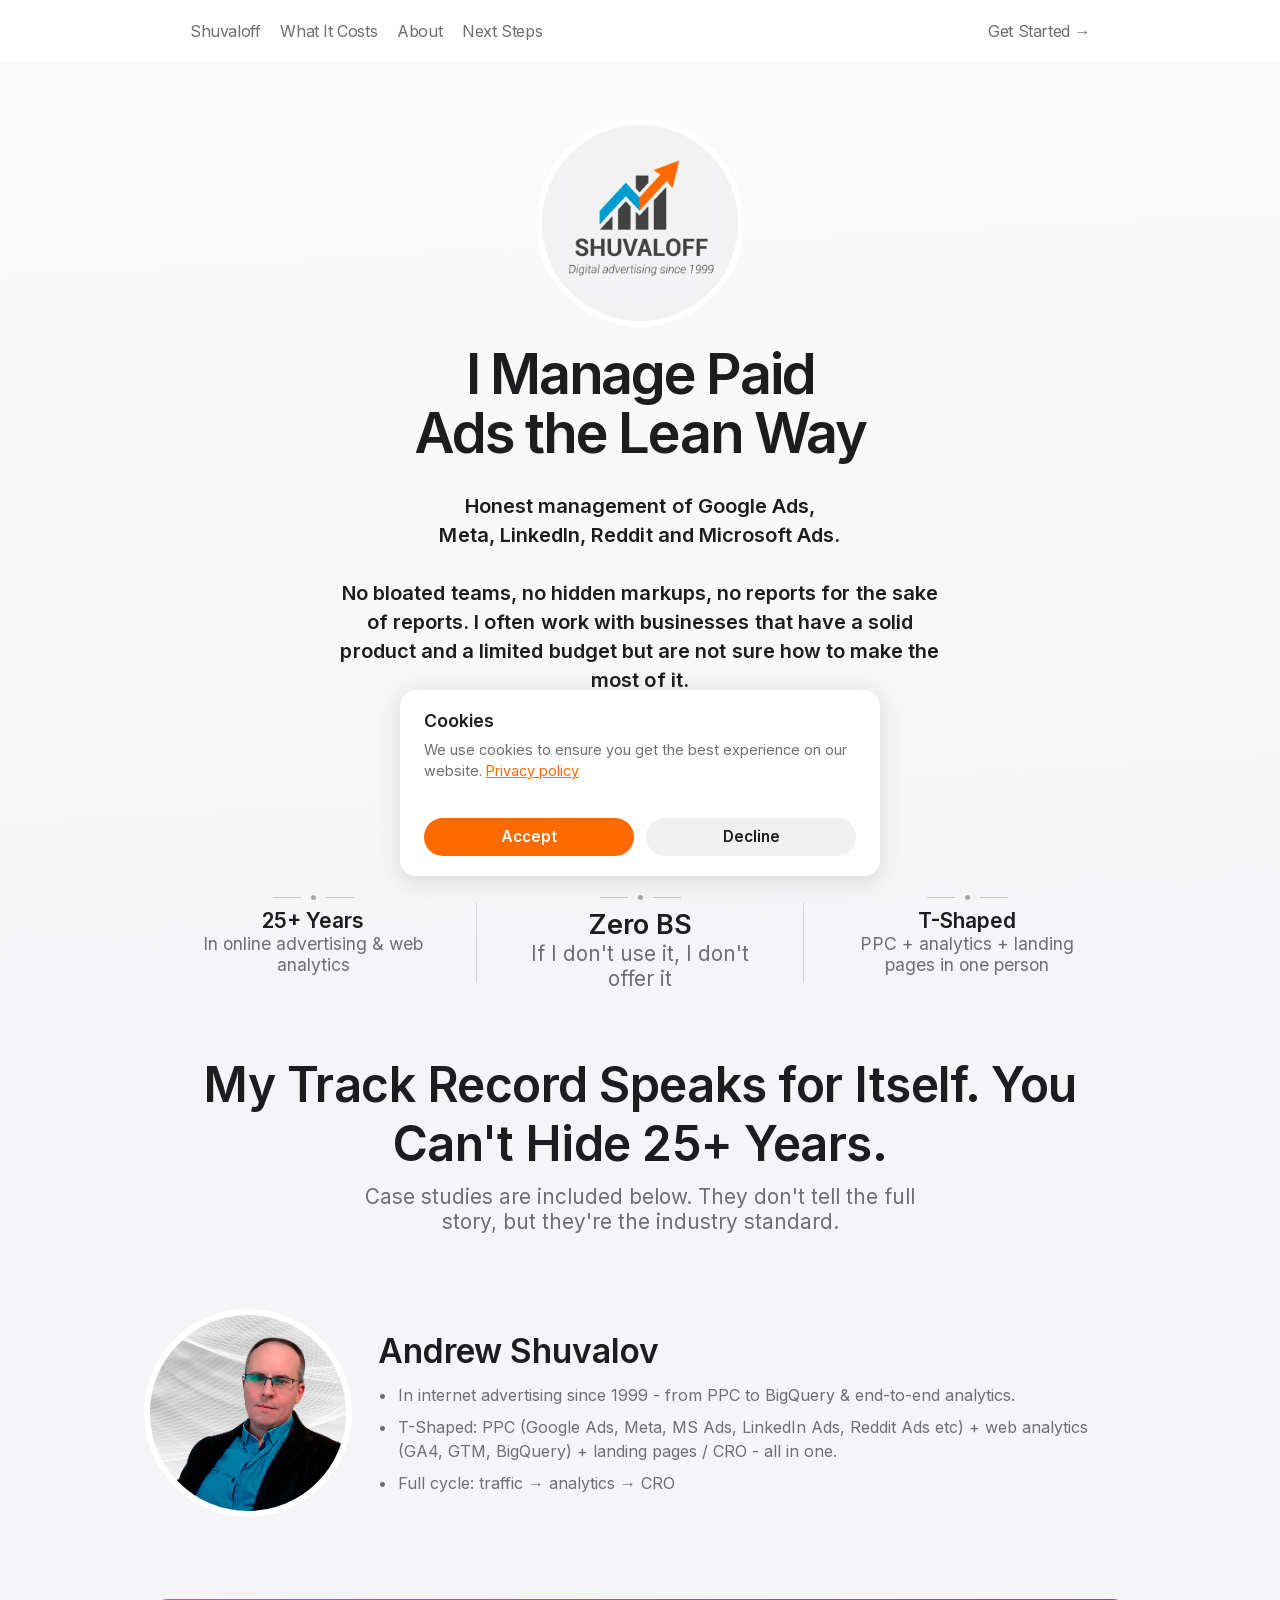
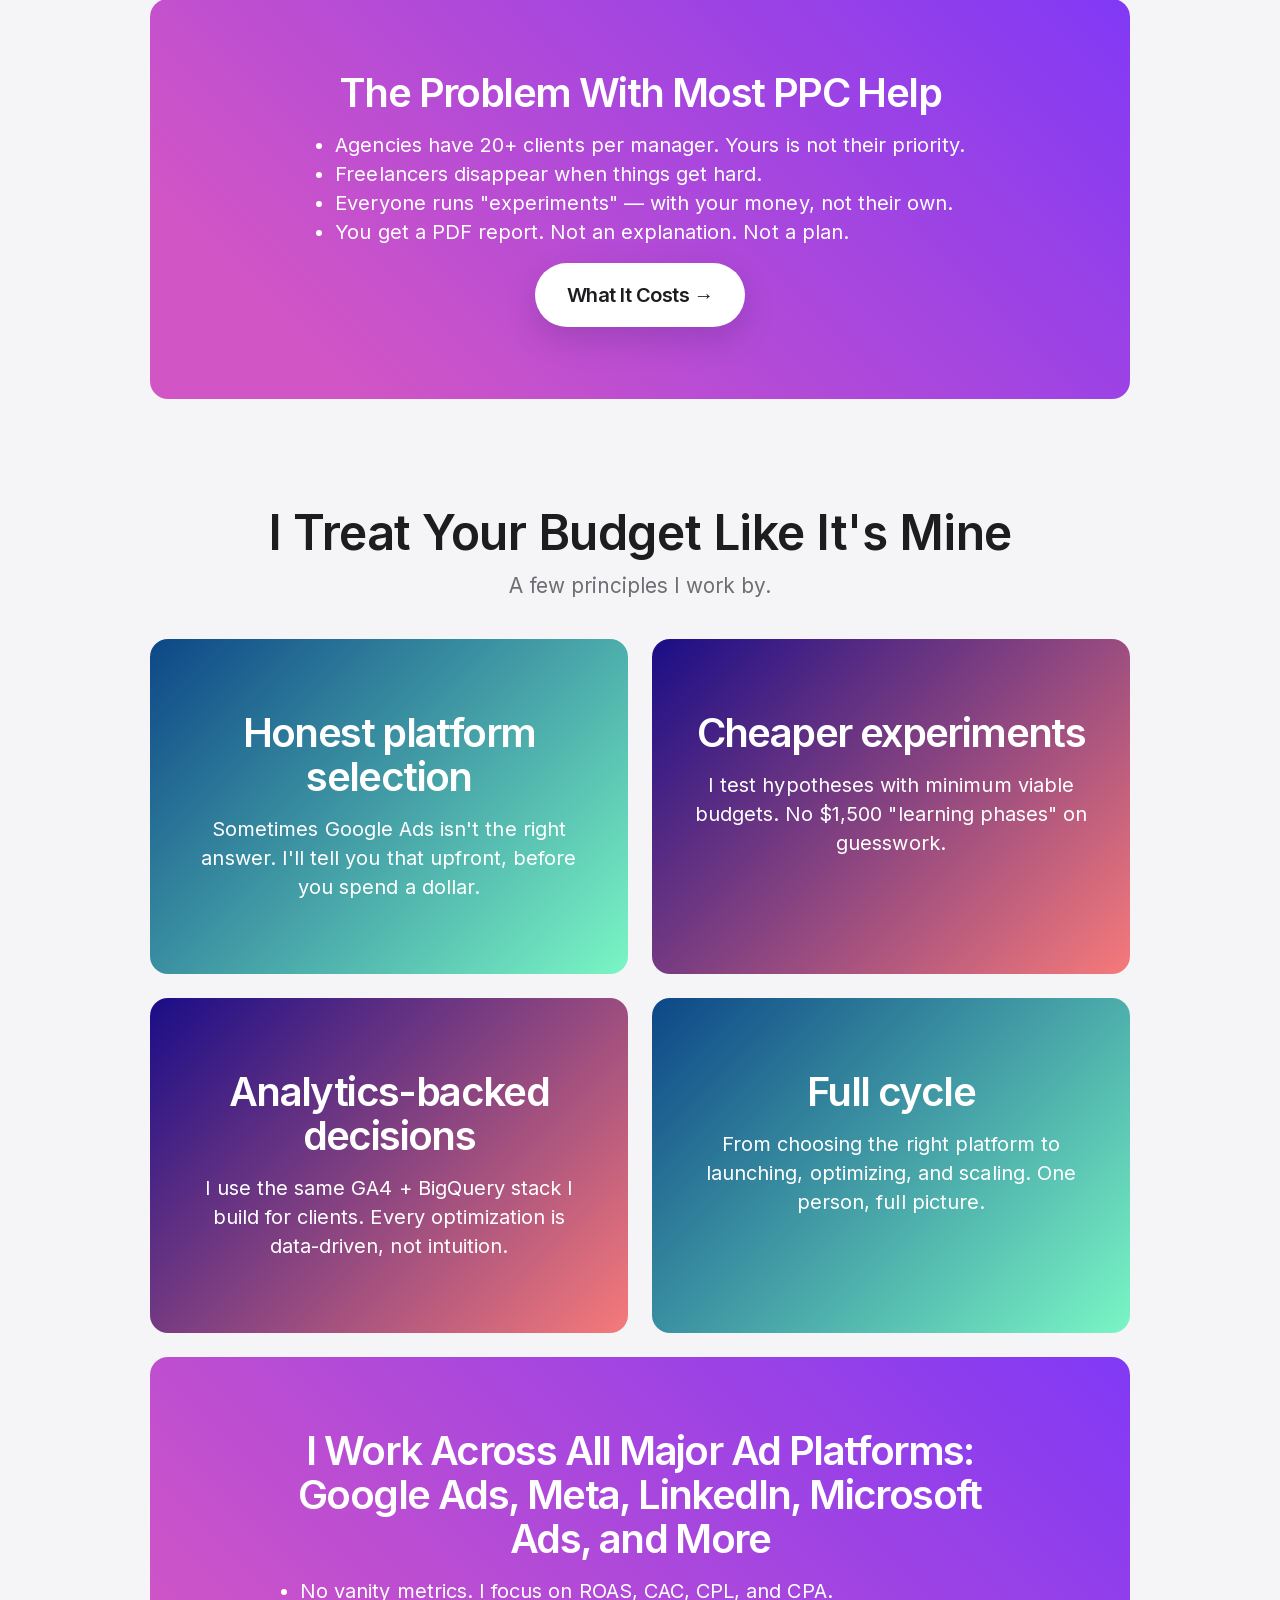
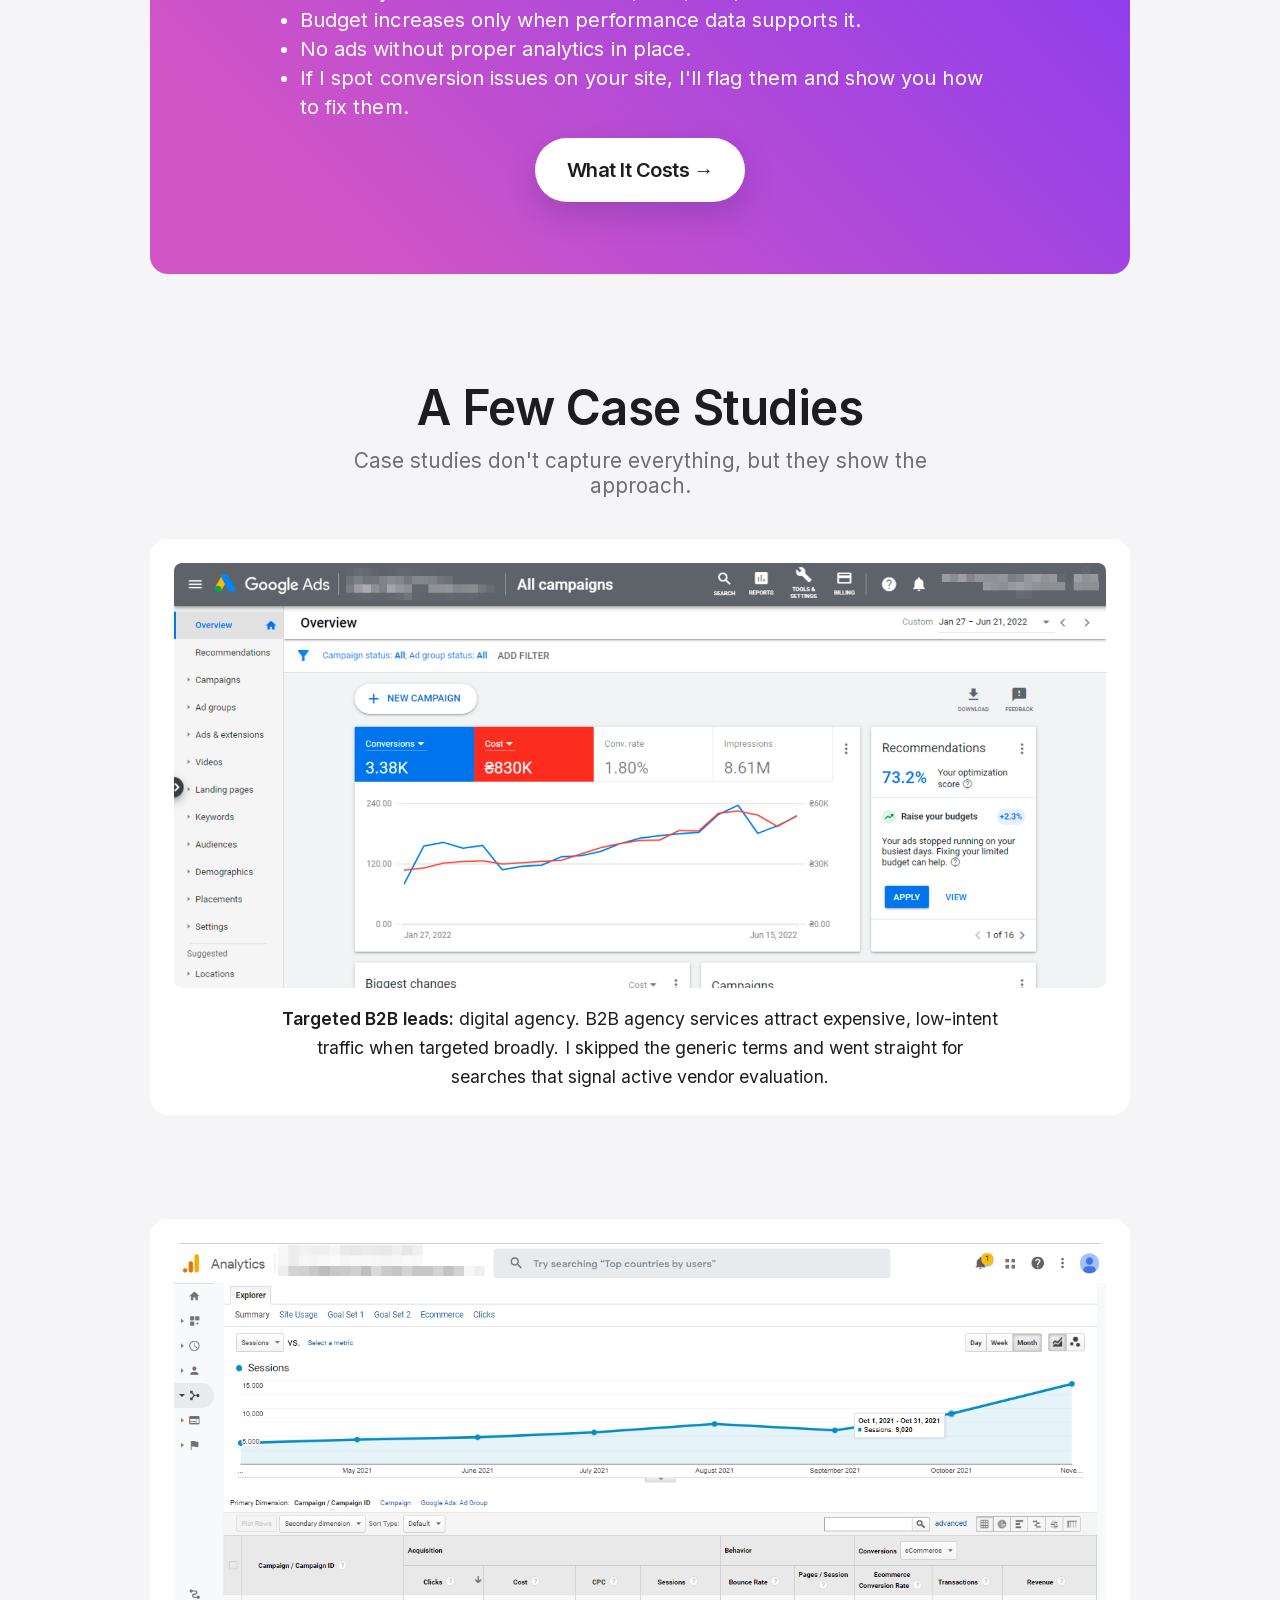
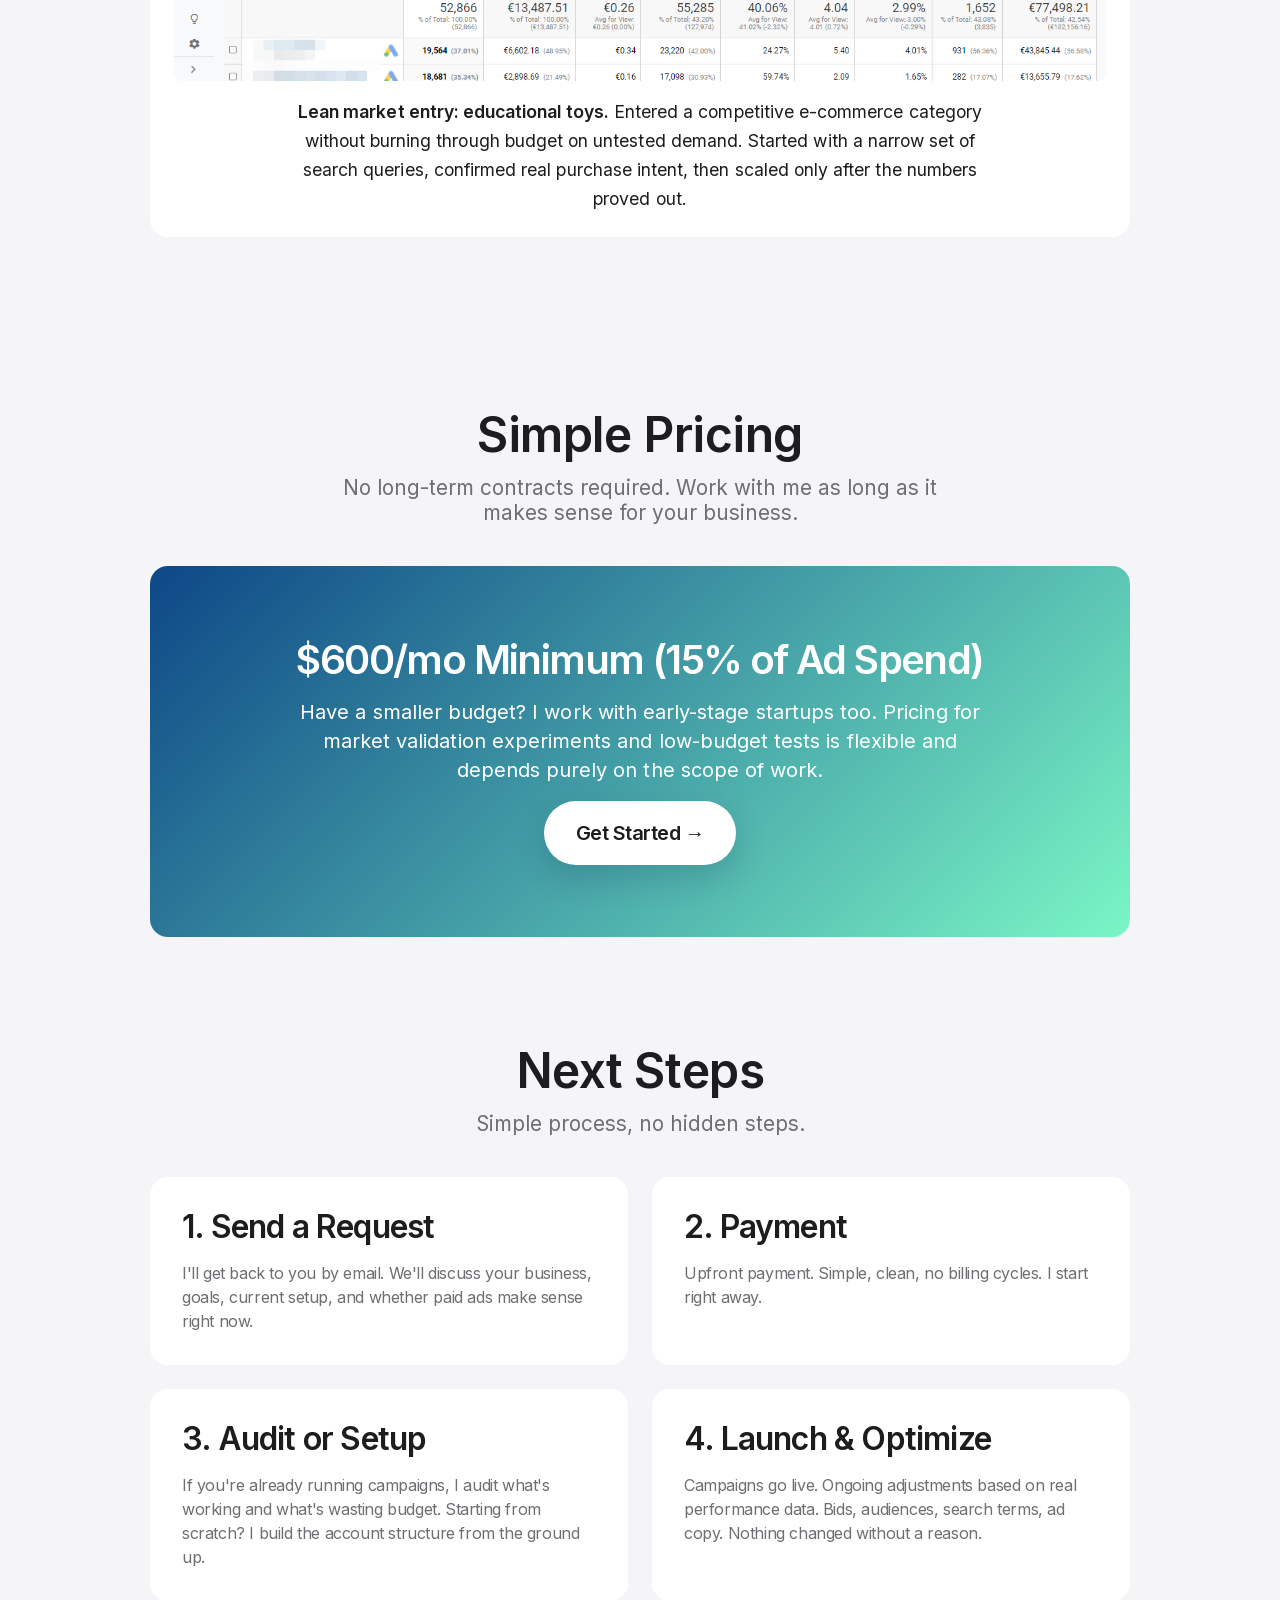
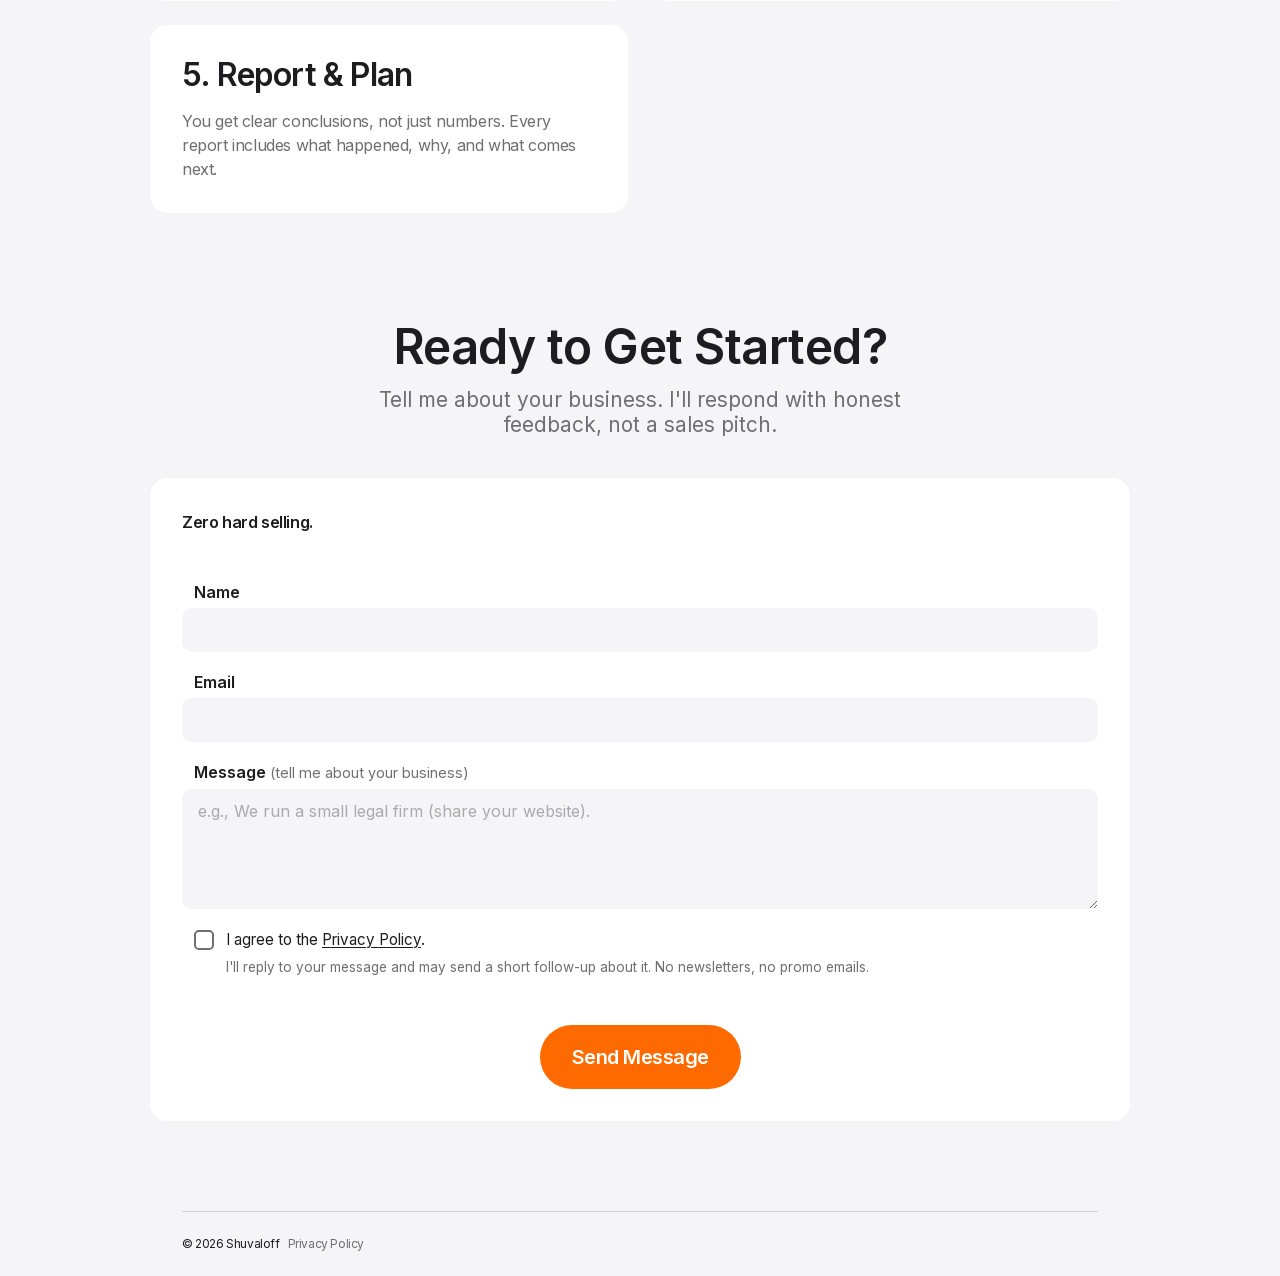
<file: index.html>
<!DOCTYPE html>
<html class="__variable_a72329 font-sans" lang="en">
	<head>
		<!-- Google Tag Manager -->
		<script>(function(w,d,s,l,i){w[l]=w[l]||[];w[l].push({'gtm.start':
		new Date().getTime(),event:'gtm.js'});var f=d.getElementsByTagName(s)[0],
		j=d.createElement(s),dl=l!='dataLayer'?'&l='+l:'';j.async=true;j.src=
		'https://www.googletagmanager.com/gtm.js?id='+i+dl;f.parentNode.insertBefore(j,f);
		})(window,document,'script','dataLayer','GTM-5WQVTW');</script>
		<!-- End Google Tag Manager -->
		<meta charset="utf-8"/>
		<link href="styles.css" rel="stylesheet"/>
		<meta content="width=device-width, initial-scale=1" name="viewport"/>
		<meta content="" name="next-size-adjust"/>
		<title>I Manage Paid Ads the Lean Way | Shuvaloff</title>
		<meta content="index, follow" name="robots"/>
		<link href="images/favicon-32x32.png" rel="icon" sizes="32x32" type="image/png">
		<link href="images/favicon-16x16.png" rel="icon" sizes="16x16" type="image/png">
	</head>
	<body>
		<!-- banner cookie begin -->
		<div class="cookieConsentContainer" id="cookieConsentContainer">
		  <div class="cookieTitle">Cookies</div>
		  <div class="cookieDesc">
			<p>
			  We use cookies to ensure you get the best experience on our website. 
			  <a href="PrivacyPolicy.html" target="_blank">Privacy policy</a>
			</p><br>
		  </div>
		  <div class="cookieButton">
			<button onclick="acceptAllCookies()">Accept</button>
			<button onclick="rejectAllCookies()">Decline</button>
		  </div>
		</div>

		<script>
		  window.dataLayer = window.dataLayer || [];
		  function gtag(){dataLayer.push(arguments);}
		  gtag('consent', 'default', {
			'ad_storage': 'granted',
			'analytics_storage': 'granted',
			'ad_personalization': 'granted'
		  });
		  gtag('js', new Date());
		  gtag('config', 'G-YTEBCYER5G', { 'send_page_view': false });

		  function setCookie(name, value, days) {
			var expires = "";
			if (days) {
			  var date = new Date();
			  date.setTime(date.getTime() + (days * 24 * 60 * 60 * 1000));
			  expires = "; expires=" + date.toUTCString();
			}
			document.cookie = name + "=" + (value || "") + expires + "; path=/";
		  }

		  function getCookie(name) {
			var nameEQ = name + "=";
			var ca = document.cookie.split(';');
			for (var i = 0; i < ca.length; i++) {
			  var c = ca[i];
			  while (c.charAt(0) == ' ') c = c.substring(1, c.length);
			  if (c.indexOf(nameEQ) == 0) return c.substring(nameEQ.length, c.length);
			}
			return null;
		  }

		  function acceptAllCookies() {
			document.getElementById('cookieConsentContainer').style.display = 'none';
			setCookie('cookieConsent', 'accepted', 365);
			gtag('consent', 'update', {
			  'ad_storage': 'granted',
			  'analytics_storage': 'granted',
			  'ad_personalization': 'granted'
			});
			gtag('event', 'cookie_consent', { consent_status: 'accepted' });
			gtag('event', 'page_view');
		  }

		  function rejectAllCookies() {
			document.getElementById('cookieConsentContainer').style.display = 'none';
			setCookie('cookieConsent', 'rejected', 365);
			gtag('consent', 'update', {
			  'ad_storage': 'granted',
			  'analytics_storage': 'granted',
			  'ad_personalization': 'granted'
			});
			gtag('event', 'cookie_consent', { consent_status: 'declined' });
		  }

		  document.addEventListener('DOMContentLoaded', function() {
			var consent = getCookie('cookieConsent');
			if (!consent) {
			  document.getElementById('cookieConsentContainer').style.display = 'block';
			} else {
			  document.getElementById('cookieConsentContainer').style.display = 'none';
			}
		  });
		</script>
		<!-- banner cookie end -->
		
		<!-- Google Tag Manager (noscript) -->
		<noscript><iframe src="https://www.googletagmanager.com/ns.html?id=GTM-5WQVTW"
		height="0" width="0" style="display:none;visibility:hidden"></iframe></noscript>
		<!-- End Google Tag Manager (noscript) -->

		<div hidden="">
			<!--$-->
			<!--/$-->
		</div>
		
		<div class="layout__main">
			<div>
				<header class="header__main" data-mobile-menu="closed" id="header">
					<div class="flex__flex flex__full-width flex__direction-row flex__align-center flex__justify-between header__content" style="--gapSize:1.5rem">
						<div class="flex__flex flex__direction-row flex__align-center" style="--gapSize:0.5rem">
							<div class="desktop-menu__menu">
								<div class="flex__flex flex__direction-row flex__align-center" style="--gapSize:0.25rem"><a class="button__button button__ghost button__medium" href="/" target="_blank" onclick="dataLayer.push({'event': 'shlp_topm_main_click'});"><span class="button__content">Shuvaloff</span></a> <a class="button__button button__ghost button__medium" href="#pricing" onclick="dataLayer.push({'event': 'shlp_topm_price_click'});"><span class="button__content">What It Costs</span></a> <a class="button__button button__ghost button__medium" href="#about" onclick="dataLayer.push({'event': 'shlp_topm_about_click'});"><span class="button__content">About</span></a> <a class="button__button button__ghost button__medium" href="#process" onclick="dataLayer.push({'event': 'shlp_topm_process_click'});"><span class="button__content">Next Steps</span></a></div>
							</div>
						</div>
						<div class="flex__flex flex__direction-row flex__gap-810 flex__gap-960 flex__gap flex__align-center flex__justify-end" style="--gapSize810:0.75rem;--gapSize960:1.5rem;--gapSizeDefault:1.5rem">
							<a class="button__button button__ghost button__medium button__start header__desktop-button at-button-store" href="#form" onclick="dataLayer.push({'event': 'shlp_topm_cta_click'});"><span class="button__content button__start">Get Started →</span></a>
							<button aria-label="Open mobile menu" class="button__button button__ghost button__medium button__center mobile-menu__mobile-button"><span class="button__content button__center"><span class="button__icon"><span class="hamburger-icon__hamburger"><svg height="24" viewbox="0 0 32 32" width="24"><path class="hamburger-icon__line hamburger-icon__line-top-bottom" d="M27 10 13 10C10.8 10 9 8.2 9 6 9 3.5 10.8 2 13 2 15.2 2 17 3.8 17 6L17 26C17 28.2 18.8 30 21 30 23.2 30 25 28.2 25 26 25 23.8 23.2 22 21 22L7 22"></path> <path class="hamburger-icon__line" d="M7 16 27 16"></path></svg></span></span></span></button>
						</div>
					</div>
					<nav aria-hidden="true" class="mobile-menu__nav" id="mobile-nav"><a class="mobile-menu__nav-link" href="/" target="_blank" onclick="dataLayer.push({'event': 'shlp_topm_main_click'});">Shuvaloff</a> <a class="mobile-menu__nav-link" href="#pricing" onclick="dataLayer.push({'event': 'shlp_topm_price_click'});">What It Costs</a> <a class="mobile-menu__nav-link" href="#about" onclick="dataLayer.push({'event': 'shlp_topm_about_click'});">About</a> <a class="mobile-menu__nav-link" href="#process" onclick="dataLayer.push({'event': 'shlp_topm_process_click'});">Next Steps</a> <a class="mobile-menu__nav-link" href="#form" onclick="dataLayer.push({'event': 'shlp_topm_cta_click'});">Get Started →</a></nav>
				</header>
				<div class="flex__flex flex__full-width flex__direction-column flex__align-start">
					<div class="flex__flex flex__full-width flex__direction-column flex__gap-390 flex__gap-1280 flex__gap flex__align-start slideshow-maker__main" style="--gapSize390:4rem;--gapSize1280:5.5rem;--gapSizeDefault:5.5rem">
					
						<div class="page-block__main">
							<div class="flex__flex flex__full-width flex__direction-column flex__align-center" style="--gapSize:1.5rem">
								<img alt="" class="site-logo" height="96" loading="lazy" src="images/logo-q.png" srcset="images/logo-q.png 1x, images/logo-q.png 2x" width="96"/>
								
								<h1 class="promo-block__title text__title-hero text__center">I Manage Paid Ads the Lean Way</h1>
								<span class="promo-block__description text__subtitle text__center text__strong">Honest management of Google Ads, Meta, LinkedIn, Reddit and Microsoft Ads. <br><br>No bloated teams, no hidden markups, no reports for the sake of reports. I often work with businesses that have a solid product and a limited budget but are not sure how to make the most of it.</span>
								
								<!-- cta -->
								<div class="flex__flex flex__direction-column flex__align-center promo-block__product-download">
								  <a class="button__button button__primary button__cta-orange button__big button__start button__shadow" href="#pricing" onclick="dataLayer.push({'event': 'shlp_hero_cta_price_click'});">
									<span class="button__content button__start">
									  <span class="button__text">What It Costs →</span>
									</span>
								  </a>
								</div>
								<!-- cta -->
								
							</div>
						</div>
						
						<div class="page-block__main" id="about">
							<div class="flex__flex flex__full-width flex__direction-column flex__align-center awards-author__wrapper">
								<div class="awards__main">
									<div class="awards__row">
										<div class="award-item">
											<div class="award-item__decor"><span class="award-item__line"></span> <span class="award-item__dot"></span> <span class="award-item__line"></span></div>
											<p class="award-item__title">25+ Years</p>
											<p class="award-item__sub">In online advertising & web analytics</p>
										</div>
										<div class="awards__divider"></div>
										<div class="award-item award-item--featured">
											<div class="award-item__decor"><span class="award-item__line"></span> <span class="award-item__dot"></span> <span class="award-item__line"></span></div>
											<p class="award-item__title">Zero BS</p>
											<p class="award-item__sub">If I don't use it, I don't offer it</p>
										</div>
										<div class="awards__divider"></div>
										<div class="award-item">
											<div class="award-item__decor"><span class="award-item__line"></span> <span class="award-item__dot"></span> <span class="award-item__line"></span></div>
											<p class="award-item__title">T-Shaped</p>
											<p class="award-item__sub">PPC + analytics + landing pages in one person</p>
										</div>
									</div>
								</div>
								
								
								<!-- -->
								<div class="section-heading_2">
									<h2 class="section-heading__title text__center">My Track Record Speaks for Itself. You Can't Hide 25+ Years.</h2>
									<span class="section-heading__sub text__center">Case studies are included below. They don't tell the full story, but they're the industry standard.</span>
								</div>
								<!-- -->
								
								
								<div class="author-block">
									<img class="author-block__photo" src="images/sh.png" srcset="images/sh.png 1x, images/sh.png 2x" alt="Andrew Shuvalov" width="160" height="160" loading="lazy"/>
									<div class="author-block__content">
										<h2 class="author-block__name">Andrew Shuvalov</h2>
										<ul class="author-block__skills">
											<li>In internet advertising since 1999 - from PPC to BigQuery & end-to-end analytics.</li>
											<li>T-Shaped: PPC (Google Ads, Meta, MS Ads, LinkedIn Ads, Reddit Ads etc) + web analytics (GA4, GTM, BigQuery) + landing pages / CRO - all in one.</li>
											<li>Full cycle: traffic → analytics → CRO</li>
										</ul>
									</div>
								</div>
							</div>
						</div>
						
						<div class="page-block__main">
							<div class="main-feature-cards__wrapper">
								
								<!-- -->
								<div class="card__card card__big card__black cards__hd-quality">
									<div class="flex__flex flex__full-width flex__direction-column flex__align-center flex__justify-between" style="--gapSize:2.5rem">
										<div class="flex__flex flex__direction-column flex__align-center cards__content" style="--gapSize:1rem">
											<h2 class="cards__text text__title-heading text__center">The Problem With Most PPC Help</h2>
											<ul class="cards__text text__subtitle cards__hd-list">
												<li>Agencies have 20+ clients per manager. Yours is not their priority.</li>
												<li>Freelancers disappear when things get hard.</li>
												<li>Everyone runs "experiments" — with your money, not their own.</li>
												<li>You get a PDF report. Not an explanation. Not a plan.</li>
											</ul>
											<!-- cta -->
											<a class="button__button button__primary button__cta-white button__big button__shadow" href="#pricing" onclick="dataLayer.push({'event': 'shlp_page_cta_price_click'});">
												<span class="button__content button__start">
													<span class="button__text">What It Costs →</span>
												</span>
											</a>
											<!-- cta -->
										</div>
									</div>
								</div>
								<!-- -->
								<!-- -->
								<div class="section-heading">
									<h2 class="section-heading__title text__center">I Treat Your Budget Like It's Mine</h2>
									<span class="section-heading__sub text__center">A few principles I work by.</span>
								</div>
								<!-- -->
								<!-- -->
								<div class="card__card card__big card__black cards__output-video-formats">
									<div class="flex__flex flex__direction-column flex__align-center flex__justify-between" style="--gapSize:2.5rem">
										<div class="flex__flex flex__direction-column flex__align-center cards__content" style="--gapSize:1rem">
											<h2 class="cards__text text__title-heading text__center">Honest platform selection</h2>
											<p class="cards__text text__subtitle text__center">Sometimes Google Ads isn't the right answer. I'll tell you that upfront, before you spend a dollar. </p>
										</div>
									</div>
								</div>
								<!-- -->
								<!-- -->
								<div class="card__card card__big card__black cards__own-music">
									<div class="flex__flex flex__direction-column flex__align-center flex__justify-between" style="--gapSize:2.5rem">
										<div class="flex__flex flex__direction-column flex__align-center cards__content" style="--gapSize:1rem">
											<h2 class="cards__text text__title-heading text__center">Cheaper experiments</h2>
											<p class="cards__text text__subtitle text__center">I test hypotheses with minimum viable budgets. No $1,500 "learning phases" on guesswork.</p>
										</div>
									</div>
								</div>
								<!-- -->
								<!-- -->
								<div class="card__card card__big card__black cards__own-music">
									<div class="flex__flex flex__direction-column flex__align-center flex__justify-between" style="--gapSize:2.5rem">
										<div class="flex__flex flex__direction-column flex__align-center cards__content" style="--gapSize:1rem">
											<h2 class="cards__text text__title-heading text__center">Analytics-backed decisions</h2>
											<p class="cards__text text__subtitle text__center">I use the same GA4 + BigQuery stack I build for clients. Every optimization is data-driven, not intuition.</p>
										</div>
									</div>
								</div>
								<!-- -->
								<!-- -->
								<div class="card__card card__big card__black cards__output-video-formats">
									<div class="flex__flex flex__direction-column flex__align-center flex__justify-between" style="--gapSize:2.5rem">
										<div class="flex__flex flex__direction-column flex__align-center cards__content" style="--gapSize:1rem">
											<h2 class="cards__text text__title-heading text__center">Full cycle</h2>
											<p class="cards__text text__subtitle text__center">From choosing the right platform to launching, optimizing, and scaling. One person, full picture.</p>
										</div>
									</div>
								</div>
								<!-- -->
								<!-- -->
								<div class="card__card card__big card__black cards__hd-quality">
									<div class="flex__flex flex__full-width flex__direction-column flex__align-center flex__justify-between" style="--gapSize:2.5rem">
										<div class="flex__flex flex__direction-column flex__align-center cards__content" style="--gapSize:1rem">
											<h2 class="cards__text text__title-heading text__center">I Work Across All Major Ad Platforms: Google Ads, Meta, LinkedIn, Microsoft Ads, and More</h2>
											<ul class="cards__text text__subtitle cards__hd-list">
												<li>No vanity metrics. I focus on ROAS, CAC, CPL, and CPA.</li>
												<li>Budget increases only when performance data supports it.</li>
												<li>No ads without proper analytics in place.</li>
												<li>If I spot conversion issues on your site, I'll flag them and show you how to fix them.</li>
											</ul>
											<!-- cta -->
											<a class="button__button button__primary button__cta-white button__big button__shadow" href="#pricing" onclick="dataLayer.push({'event': 'shlp_page_cta_price_click'});">
												<span class="button__content button__start">
													<span class="button__text">What It Costs →</span>
												</span>
											</a>
											<!-- cta -->
										</div>
									</div>
								</div>
								<!-- -->
								<!-- -->
								<div class="section-heading">
									<h2 class="section-heading__title text__center">A Few Case Studies</h2>
									<span class="section-heading__sub text__center">Case studies don't capture everything, but they show the approach.</span>
								</div>
								<!-- -->
								<!-- -->
								<div class="card__card card__big card__white gallery-block">
									<img class="gallery-block__thumb" src="images/p713_2.png" alt="" onclick="galleryOpen(this)"/>
									<p class="gallery-block__caption cards__text text__subtitle"><b>Targeted B2B leads:</b> digital agency. B2B agency services attract expensive, low-intent traffic when targeted broadly. I skipped the generic terms and went straight for searches that signal active vendor evaluation.</p>
									<div class="gallery-block__overlay" onclick="galleryClose()">
										<button class="gallery-block__close" onclick="galleryClose()">✕</button>
										<img class="gallery-block__full" src="images/p713_2.png" alt=""/>
									</div>
								</div>								
								<!-- -->
								<!-- -->
								<div class="card__card card__big card__white gallery-block gallery-block--last_2">
									<img class="gallery-block__thumb" src="images/p024_2.png" alt="" onclick="galleryOpen(this)"/>
									<p class="gallery-block__caption cards__text text__subtitle"><b>Lean market entry: educational toys.</b> Entered a competitive e-commerce category without burning through budget on untested demand. Started with a narrow set of search queries, confirmed real purchase intent, then scaled only after the numbers proved out.</p>
									<div class="gallery-block__overlay" onclick="galleryClose()">
										<button class="gallery-block__close" onclick="galleryClose()">✕</button>
										<img class="gallery-block__full" src="images/p024_2.png" alt=""/>
									</div>
								</div>								
								<!-- -->
							</div>
						</div>
						
						<div class="page-block__main">
							<div class="feature-cards__main">
								<!-- -->
								<div class="section-heading_2" id="pricing">
									<h2 class="section-heading__title text__center">Simple Pricing</h2>
									<span class="section-heading__sub text__center">No long-term contracts required. Work with me as long as it makes sense for your business.</span>
								</div>
								<!-- -->
								<!-- -->
								<div class="card__card card__big card__black cards__hd-quality-v2 cards__hd-quality--gap_2">
									<div class="flex__flex flex__full-width flex__direction-column flex__align-center flex__justify-between" style="--gapSize:2.5rem">
										<div class="flex__flex flex__direction-column flex__align-center cards__content" style="--gapSize:1rem">
											<h2 class="cards__text text__title-heading text__center">$600/mo Minimum (15% of Ad Spend)</h2>
											<p class="cards__text text__subtitle text__center">Have a smaller budget? I work with early-stage startups too. Pricing for market validation experiments and low-budget tests is flexible and depends purely on the scope of work.</p>
											<!-- cta -->
											<a class="button__button button__primary button__cta-white button__big button__shadow" href="#form" onclick="dataLayer.push({'event': 'shlp_page_cta_start_click'});">
												<span class="button__content button__start">
													<span class="button__text">Get Started →</span>
												</span>
											</a>
										<!-- cta -->
										</div>
									</div>
								</div>
								<!-- -->
								<!-- -->
								<div class="section-heading_3" id="process">
									<h2 class="section-heading__title text__center">Next Steps</h2>
									<span class="section-heading__sub text__center">Simple process, no hidden steps.</span>
								</div>
								<!-- -->
								<!-- -->
								<div class="card__card card__medium card__white">
									<div class="flex__flex flex__full-width flex__direction-column flex__align-center" style="--gapSize:2.5rem">
										<div class="flex__flex flex__full-width flex__direction-column flex__align-start" style="--gapSize:1rem">
												<h3 class="text__title-subheading">1. Send a Request</h3>
												<p class="text__text text__ghost">I'll get back to you by email. We'll discuss your business, goals, current setup, and whether paid ads make sense right now.</p>
										</div>
									</div>
								</div>
								<!-- -->
								<!-- -->
								<div class="card__card card__medium card__white">
									<div class="flex__flex flex__full-width flex__direction-column flex__align-center" style="--gapSize:2.5rem">
										<div class="flex__flex flex__full-width flex__direction-column flex__align-start" style="--gapSize:1rem">
												<h3 class="text__title-subheading">2. Payment</h3>
												<p class="text__text text__ghost">Upfront payment. Simple, clean, no billing cycles. I start right away.</p>
										</div>
									</div>
								</div>
								<!-- -->
								<!-- -->
								<div class="card__card card__medium card__white">
									<div class="flex__flex flex__full-width flex__direction-column flex__align-center" style="--gapSize:2.5rem">
										<div class="flex__flex flex__full-width flex__direction-column flex__align-start" style="--gapSize:1rem">
												<h3 class="text__title-subheading">3. Audit or Setup</h3>
												<p class="text__text text__ghost">If you're already running campaigns, I audit what's working and what's wasting budget. Starting from scratch? I build the account structure from the ground up.</p>
										</div>
									</div>
								</div>
								<!-- -->
								<!-- -->
								<div class="card__card card__medium card__white">
									<div class="flex__flex flex__full-width flex__direction-column flex__align-center" style="--gapSize:2.5rem">
										<div class="flex__flex flex__full-width flex__direction-column flex__align-start" style="--gapSize:1rem">
												<h3 class="text__title-subheading">4. Launch & Optimize</h3>
												<p class="text__text text__ghost">Campaigns go live. Ongoing adjustments based on real performance data. Bids, audiences, search terms, ad copy. Nothing changed without a reason.</p>
										</div>
									</div>
								</div>
								<!-- -->
								<!-- -->
								<div class="card__card card__medium card__white">
									<div class="flex__flex flex__full-width flex__direction-column flex__align-center" style="--gapSize:2.5rem">
										<div class="flex__flex flex__full-width flex__direction-column flex__align-start" style="--gapSize:1rem">
												<h3 class="text__title-subheading">5. Report & Plan</h3>
												<p class="text__text text__ghost">You get clear conclusions, not just numbers. Every report includes what happened, why, and what comes next.</p>
										</div>
									</div>
								</div>
								<!-- -->
							</div>
						</div>				
						
						<div class="page-block__main" id="form">
							<div class="main-feature-cards__wrapper">
							<!-- -->
								<div class="section-heading_4">
									<h2 class="section-heading__title text__center">Ready to Get Started?</h2>
									<span class="section-heading__sub text__center">Tell me about your business. I'll respond with honest feedback, not a sales pitch.</span>
								</div>
							<!-- -->
								<!-- -->
								<div class="card__card card__medium card__white card__full-width" style="grid-column: span 2;">
									<div class="contact-form__wrapper">
										<p class="text__text"><b>Zero hard selling.</b></p>
										<div id="form-container">
											<form id="contactForm" class="contact-form"
												onsubmit="window.dataLayer.push({'event': 'shlp_form_send'});">
												<div class="contact-form__field">
													<label class="contact-form__label">Name</label>
													<input class="contact-form__input" type="text" name="name" placeholder="" required>
												</div>
												<div class="contact-form__field">
													<label class="contact-form__label">Email</label>
													<input class="contact-form__input" type="email" name="email" placeholder="" required>
												</div>
												<div class="contact-form__field">
													<label class="contact-form__label">Message <span class="contact-form__hint">(tell me about your business)</span></label>
													<textarea class="contact-form__input contact-form__textarea" name="message" placeholder="e.g., We run a small legal firm (share your website)." required></textarea>
												</div>
												
												<div class="contact-form__consent" id="consentField">
													<label class="contact-form__check">
														<input type="checkbox" name="agree" id="privacyConsent" value="yes" required aria-describedby="consentError consentNote">
														<span>I agree to the <a href="PrivacyPolicy" target="_blank" rel="noopener">Privacy Policy</a>.</span>
													</label>
													<p class="contact-form__error" id="consentError" role="alert" hidden>Please agree to the Privacy Policy to send your message.</p>
													<p class="contact-form__note" id="consentNote">I'll reply to your message and may send a short follow-up about it. No newsletters, no promo emails.</p>
												</div>
												
												<div id="response" style="text-align: center;"></div>
												<div class="contact-form__submit">
													<button type="submit" class="button__button button__primary button__cta-orange button__big"
														onclick="dataLayer.push({'event': 'shlp_form_button_click'});">
														<span class="button__content">Send Message</span>
													</button>
												</div>
											</form>
										</div>
									</div>
								</div>
								<!-- -->
							</div>
						</div>
					</div>
				</div>
			</div>
			
			<div class="page-block__main">
				<footer>
					<div class="flex__flex flex__direction-column flex__align-start footer__footer" style="--gapSize:4rem">						
						<div class="flex__flex flex__full-width flex__direction-810-column flex__direction-960-row flex__direction-row flex__gap-810 flex__gap-960 flex__gap flex__align-810-start flex__align-960-center flex__align-center flex__justify-between footer-bottom__main" style="--gapSize810:1.5rem;--gapSize960:0.5rem;--gapSizeDefault:0.5rem">
							<div class="flex__flex flex__align-baseline flex__wrap-810-wrap nowrap" style="--gapSize:0.5rem"><span class="text__caption">© <span id="footer-year"></span> Shuvaloff</span> <span class="text__caption"><a class="site-link__main site-link__ghost" href="PrivacyPolicy.html">Privacy Policy</a></span></div>
						</div>
					</div>
				</footer>
			</div>
		</div>
		<script>
		(function () {
			var header = document.getElementById('header');
			var nav    = document.getElementById('mobile-nav');
			var btn    = document.querySelector('.mobile-menu__mobile-button');

			if (!btn || !header || !nav) return;

			btn.addEventListener('click', function () {
				var isOpen = header.getAttribute('data-mobile-menu') === 'open';
				if (isOpen) {
					header.setAttribute('data-mobile-menu', 'close');
					nav.setAttribute('aria-hidden', 'true');
					btn.setAttribute('aria-label', 'Open mobile menu');
				} else {
					header.setAttribute('data-mobile-menu', 'open');
					nav.setAttribute('aria-hidden', 'false');
					btn.setAttribute('aria-label', 'Close mobile menu');
				}
			});

			// Close menu on outside click
			document.addEventListener('click', function (e) {
				if (!header.contains(e.target)) {
					header.setAttribute('data-mobile-menu', 'close');
					nav.setAttribute('aria-hidden', 'true');
				}
			});

			// Close menu on nav link click
			nav.querySelectorAll('.mobile-menu__nav-link').forEach(function(link) {
				link.addEventListener('click', function() {
					header.setAttribute('data-mobile-menu', 'close');
					nav.setAttribute('aria-hidden', 'true');
					btn.setAttribute('aria-label', 'Open mobile menu');
				});
			});
		})();

		function galleryOpen(img) {
			img.nextElementSibling.nextElementSibling.classList.add('is-open');
		}
		function galleryClose() {
			document.querySelectorAll('.gallery-block__overlay').forEach(function(el) {
				el.classList.remove('is-open');
			});
		}
		document.addEventListener('keydown', function(e) {
			if (e.key === 'Escape') galleryClose();
		});
		
		var footerYear = document.getElementById("footer-year");
		if (footerYear) {
			footerYear.textContent = new Date().getFullYear();}
		</script>
	
	<script>
	(function () {
		var form = document.getElementById('contactForm');
		var box = document.getElementById('privacyConsent');
		var field = document.getElementById('consentField');
		var error = document.getElementById('consentError');
		if (!form || !box || !field || !error) return;

		function showError() {
			field.classList.add('contact-form__consent--invalid');
			error.hidden = false;
			box.setAttribute('aria-invalid', 'true');
		}
		function clearError() {
			field.classList.remove('contact-form__consent--invalid');
			error.hidden = true;
			box.removeAttribute('aria-invalid');
		}

		box.addEventListener('invalid', function (e) {
			e.preventDefault();
			showError();
			if (form.querySelector(':invalid') === box) box.focus();
		});
		box.addEventListener('change', function () {
			if (box.checked) clearError();
		});

		form.addEventListener('submit', function (e) {
			if (!box.checked) {
				e.preventDefault();
				e.stopImmediatePropagation();
				showError();
				box.focus();
			}
		}, true);
	})();
	</script>
	
	<script src="leadform.js" defer></script>
	
	</body>
</html>
</file>
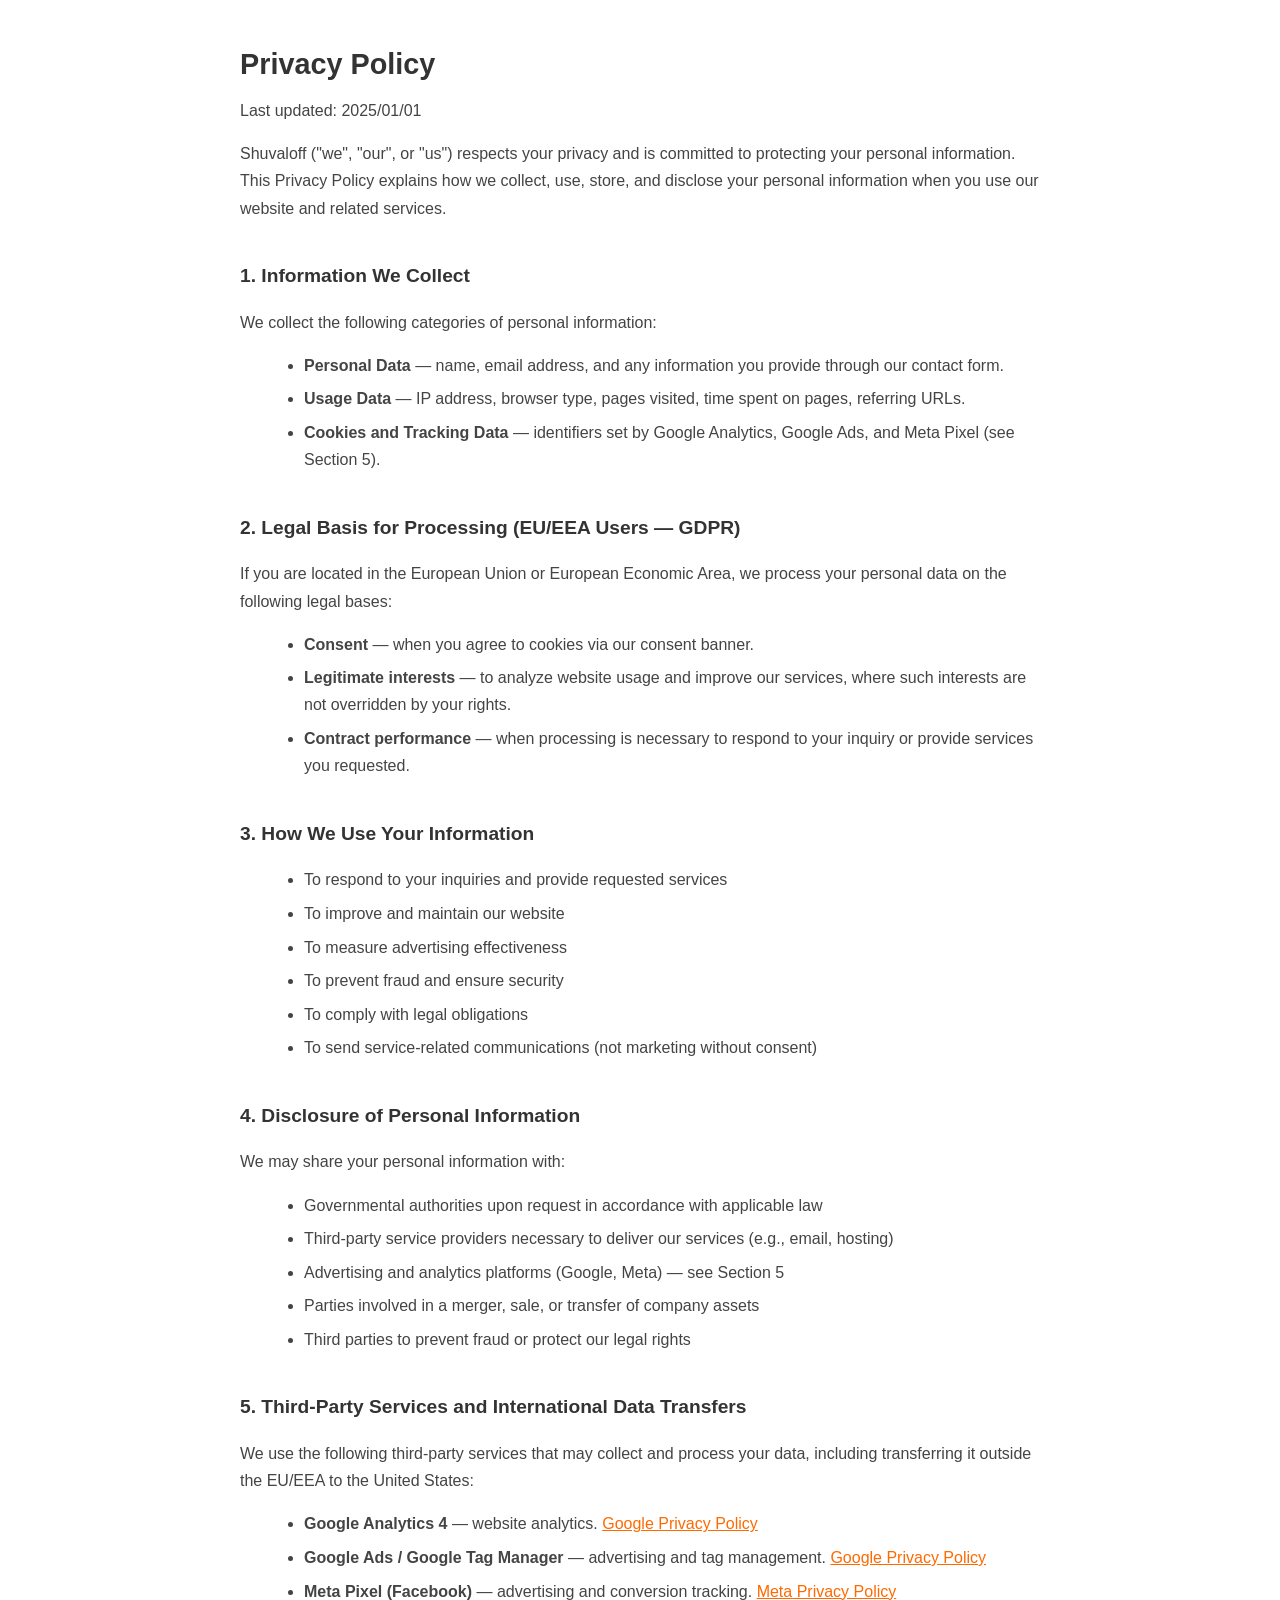
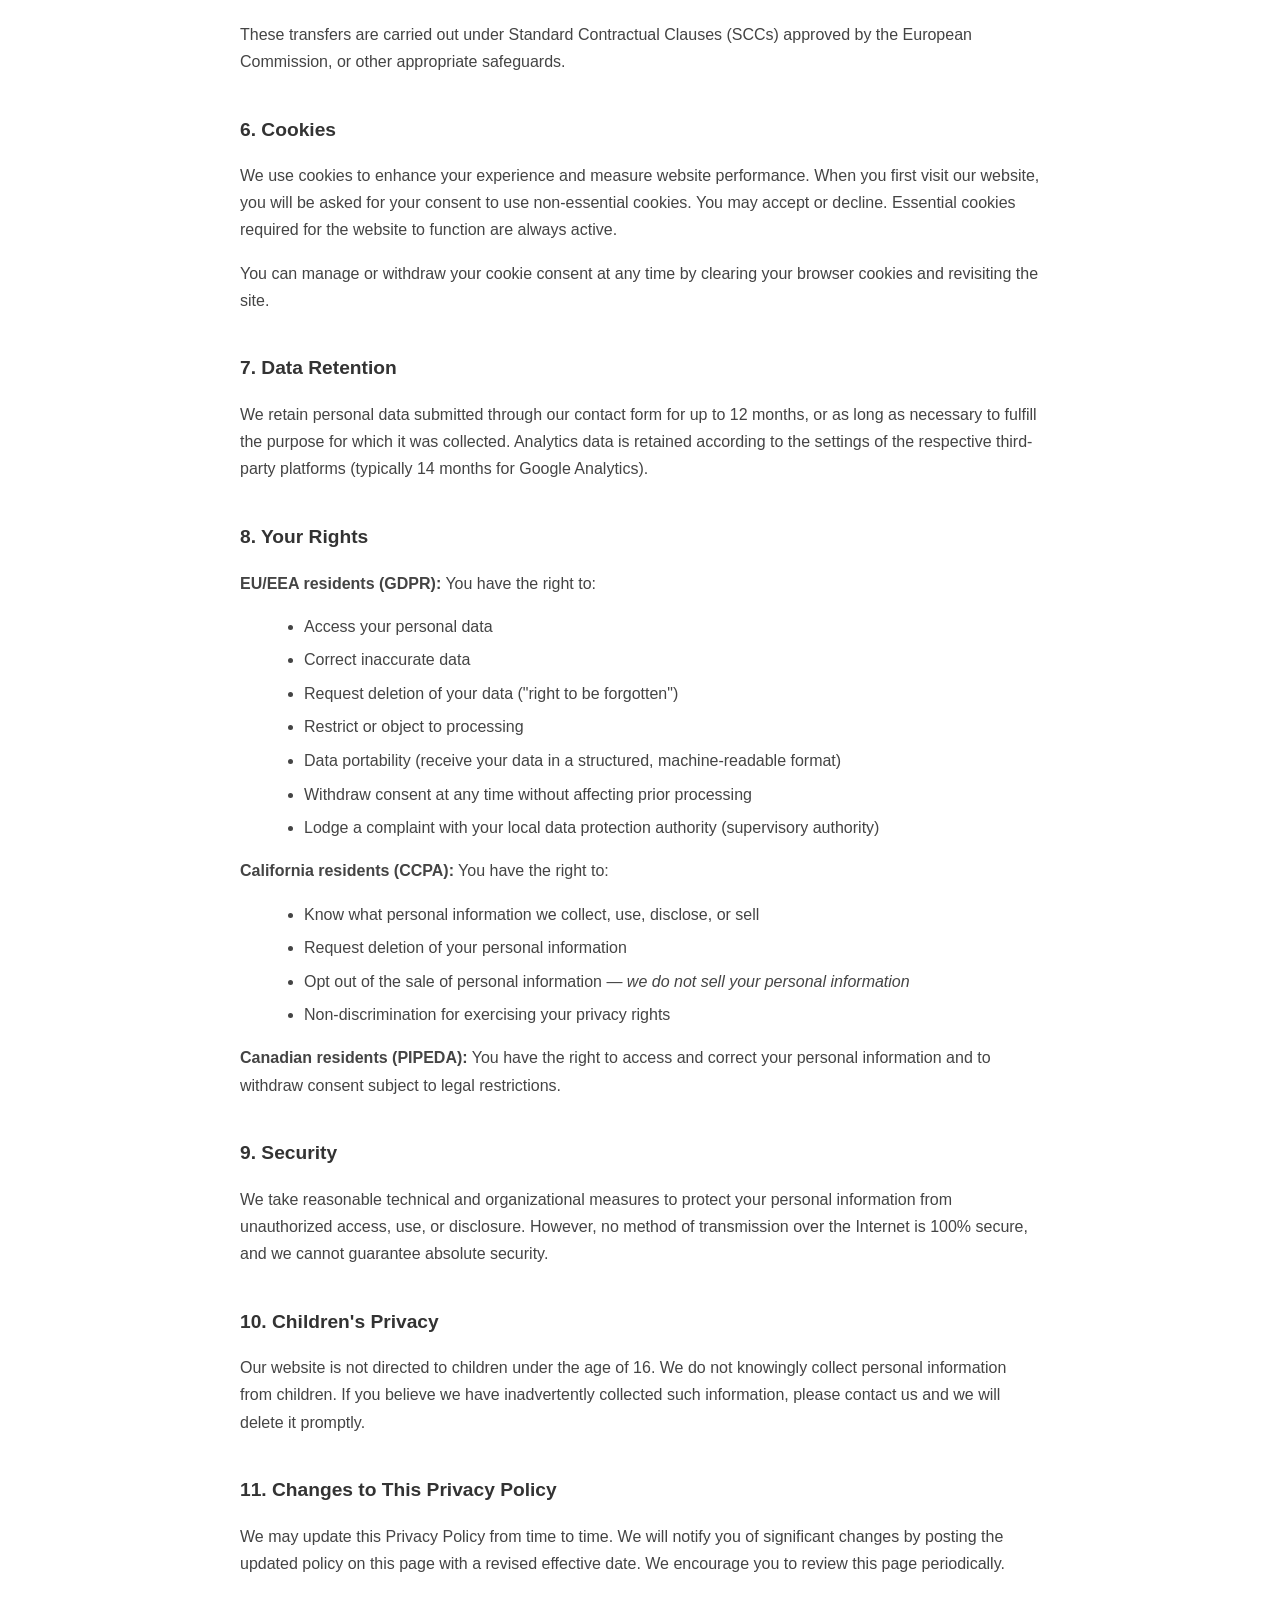
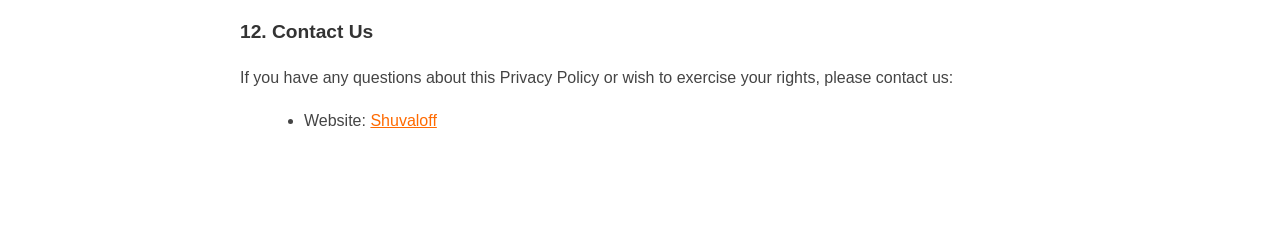
<file: PrivacyPolicy.html>
<!DOCTYPE html>
<html lang="en">
<head>
    <meta name="viewport" content="width=device-width, initial-scale=1.0" />
    <meta http-equiv="Content-Type" content="text/html; charset=utf-8" />
    <title>Privacy Policy — Shuvaloff</title>
    <link href="images/favicon-32x32.png" rel="icon" sizes="32x32" type="image/png">
	<link href="images/favicon-16x16.png" rel="icon" sizes="16x16" type="image/png">
    <style>
        body {
            max-width: 800px;
            margin: 40px auto;
            padding: 0 20px 60px;
            font-family: Arial, Verdana, sans-serif;
            font-size: 16px;
            color: #444444;
            line-height: 1.7;
        }
        h1 { font-size: 1.8em; color: #333; margin-bottom: 0.25em; }
        h2 { font-size: 1.2em; color: #333; margin-top: 2em; }
        p { margin: 0.5em 0 1em; }
        ul { margin: 0.5em 0 1em 1.5em; }
        li { margin-bottom: 0.4em; }
        a { color: #ff6a00; }
    </style>
</head>
<body>

    <h1>Privacy Policy</h1>
    <p>Last updated: 2025/01/01</p>

    <p>Shuvaloff ("we", "our", or "us") respects your privacy and is committed to protecting your personal information. This Privacy Policy explains how we collect, use, store, and disclose your personal information when you use our website and related services.</p>

    <h2>1. Information We Collect</h2>
    <p>We collect the following categories of personal information:</p>
    <ul>
        <li><strong>Personal Data</strong> — name, email address, and any information you provide through our contact form.</li>
        <li><strong>Usage Data</strong> — IP address, browser type, pages visited, time spent on pages, referring URLs.</li>
        <li><strong>Cookies and Tracking Data</strong> — identifiers set by Google Analytics, Google Ads, and Meta Pixel (see Section 5).</li>
    </ul>

    <h2>2. Legal Basis for Processing (EU/EEA Users — GDPR)</h2>
    <p>If you are located in the European Union or European Economic Area, we process your personal data on the following legal bases:</p>
    <ul>
        <li><strong>Consent</strong> — when you agree to cookies via our consent banner.</li>
        <li><strong>Legitimate interests</strong> — to analyze website usage and improve our services, where such interests are not overridden by your rights.</li>
        <li><strong>Contract performance</strong> — when processing is necessary to respond to your inquiry or provide services you requested.</li>
    </ul>

    <h2>3. How We Use Your Information</h2>
    <ul>
        <li>To respond to your inquiries and provide requested services</li>
        <li>To improve and maintain our website</li>
        <li>To measure advertising effectiveness</li>
        <li>To prevent fraud and ensure security</li>
        <li>To comply with legal obligations</li>
        <li>To send service-related communications (not marketing without consent)</li>
    </ul>

    <h2>4. Disclosure of Personal Information</h2>
    <p>We may share your personal information with:</p>
    <ul>
        <li>Governmental authorities upon request in accordance with applicable law</li>
        <li>Third-party service providers necessary to deliver our services (e.g., email, hosting)</li>
        <li>Advertising and analytics platforms (Google, Meta) — see Section 5</li>
        <li>Parties involved in a merger, sale, or transfer of company assets</li>
        <li>Third parties to prevent fraud or protect our legal rights</li>
    </ul>

    <h2>5. Third-Party Services and International Data Transfers</h2>
    <p>We use the following third-party services that may collect and process your data, including transferring it outside the EU/EEA to the United States:</p>
    <ul>
        <li><strong>Google Analytics 4</strong> — website analytics. <a href="https://policies.google.com/privacy" target="_blank">Google Privacy Policy</a></li>
        <li><strong>Google Ads / Google Tag Manager</strong> — advertising and tag management. <a href="https://policies.google.com/privacy" target="_blank">Google Privacy Policy</a></li>
        <li><strong>Meta Pixel (Facebook)</strong> — advertising and conversion tracking. <a href="https://www.facebook.com/privacy/policy/" target="_blank">Meta Privacy Policy</a></li>
    </ul>
    <p>These transfers are carried out under Standard Contractual Clauses (SCCs) approved by the European Commission, or other appropriate safeguards.</p>

    <h2>6. Cookies</h2>
    <p>We use cookies to enhance your experience and measure website performance. When you first visit our website, you will be asked for your consent to use non-essential cookies. You may accept or decline. Essential cookies required for the website to function are always active.</p>
    <p>You can manage or withdraw your cookie consent at any time by clearing your browser cookies and revisiting the site.</p>

    <h2>7. Data Retention</h2>
    <p>We retain personal data submitted through our contact form for up to 12 months, or as long as necessary to fulfill the purpose for which it was collected. Analytics data is retained according to the settings of the respective third-party platforms (typically 14 months for Google Analytics).</p>

    <h2>8. Your Rights</h2>

    <p><strong>EU/EEA residents (GDPR):</strong> You have the right to:</p>
    <ul>
        <li>Access your personal data</li>
        <li>Correct inaccurate data</li>
        <li>Request deletion of your data ("right to be forgotten")</li>
        <li>Restrict or object to processing</li>
        <li>Data portability (receive your data in a structured, machine-readable format)</li>
        <li>Withdraw consent at any time without affecting prior processing</li>
        <li>Lodge a complaint with your local data protection authority (supervisory authority)</li>
    </ul>

    <p><strong>California residents (CCPA):</strong> You have the right to:</p>
    <ul>
        <li>Know what personal information we collect, use, disclose, or sell</li>
        <li>Request deletion of your personal information</li>
        <li>Opt out of the sale of personal information — <em>we do not sell your personal information</em></li>
        <li>Non-discrimination for exercising your privacy rights</li>
    </ul>

    <p><strong>Canadian residents (PIPEDA):</strong> You have the right to access and correct your personal information and to withdraw consent subject to legal restrictions.</p>

    <h2>9. Security</h2>
    <p>We take reasonable technical and organizational measures to protect your personal information from unauthorized access, use, or disclosure. However, no method of transmission over the Internet is 100% secure, and we cannot guarantee absolute security.</p>

    <h2>10. Children's Privacy</h2>
    <p>Our website is not directed to children under the age of 16. We do not knowingly collect personal information from children. If you believe we have inadvertently collected such information, please contact us and we will delete it promptly.</p>

    <h2>11. Changes to This Privacy Policy</h2>
    <p>We may update this Privacy Policy from time to time. We will notify you of significant changes by posting the updated policy on this page with a revised effective date. We encourage you to review this page periodically.</p>

    <h2>12. Contact Us</h2>
    <p>If you have any questions about this Privacy Policy or wish to exercise your rights, please contact us:</p>
    <ul>
        <li>Website: <a href="/">Shuvaloff</a></li>
    </ul>

</body>
</html>
</file>
<file: styles.css>
/* ============================================================
   SECTION 1 — CSS Variables (design tokens: colors, spacing)
   ============================================================ */
:after,
:before,
:root {
    --color-grey-100: #161616;
    --color-grey-90: #262626;
    --color-grey-80: #364962;
    --color-grey-70: #50565b;
    --color-grey-60: #6e6e73;
    --color-grey-50: #8d8d8d;
    --color-grey-40: #a8a8a8;
    --color-grey-30: #c6c6c6;
    --color-grey-25: #d3d3d3;
    --color-grey-20: #e0e0e0;
    --color-grey-15: #e8e8e8;
    --color-grey-10: #f9f9f9;
    --color-blue: #0f73ee;
    --color-purple-60: #3a35d1;
    --color-purple-50: #4f49f3;
    --color-purple-40: #7a75ff;
    --color-red: #e7262f;
    --color-gold: #f9f7ef;
    --color-green: #37cc71;
    --color-yellow: #ffa514;
    --color-black-5: rgba(0,0,0,0.05);
    --color-black-10: rgba(0,0,0,0.1);
    --color-black-20: rgba(0,0,0,0.2);
    --color-black-40: rgba(0,0,0,0.4);
    --color-black-60: rgba(0,0,0,0.6);
    --color-black-95: rgba(0,0,0,0.95);
    --color-shadow: rgba(0,0,0,0.1);
    --color-remodal-shadow: rgba(43,46,56,0.9);
    --color-blur-10: rgba(247,247,247,0.85);
    --color-blur-20: rgba(231,231,231,0.6);
    --color-blur-30: rgba(247,247,247,0.1);
    --color-blur-40: rgba(128,128,128,0.3);
    --color-blur-50: rgba(128,128,128,0.45);
    --color-blur-60: rgba(128,128,128,0.6);
    --color-4k: #0f73ee;
    --color-product-vd: #5caa00;
    --color-product-vd-hover: #63b800;
    --color-product-vd-active: #5ea30d;
    --color-product-ic: #3352ff;
    --color-product-ic-hover: #3f66ff;
    --color-product-ic-active: #2e46ff;
    --color-product-tk: #f0127d;
    --color-product-tk-hover: #fe0d80;
    --color-product-tk-active: #e30f75;
    --color-product-tk-gradient: linear-gradient(136deg,#fe0d80 12.46%,#e5016e 85.94%);
    --color-product-tk-hover-gradient: linear-gradient(136deg,#fd1986 12.46%,#f10076 85.94%);
    --color-product-tk-active-gradient: linear-gradient(136deg,#fe0d80 12.46%,#e5016e 85.94%);
    --color-product-vmp: #8964bf;
    --color-product-vmp-hover: #9c71da;
    --color-product-vmp-active: #7e5ab5;
    --color-product-stg: #e65318;
    --color-product-stg-hover: #ff5c1b;
    --color-product-stg-active: #dc4f15;
    --color-product-sm: #cf222a;
    --color-product-sm-hover: #e7262f;
    --color-product-sm-active: #bf1e26;
    --color-product-ymp: #3374e6;
    --color-product-ymp-hover: #3981ff;
    --color-product-ymp-active: #2b69d6;
    --color-border: #e8e8e8;
    --color-outline: #275dc5;
    --color-kdb-border: #e0e0e0;
    --color-code-background: #f7f7f7;
    --color-code-button-hover: #e8e8e8;
    --color-code-button-active: #e0e0e0;
    --color-code-button-confirm: #37cc71;
    --color-how-to-hr: #e8e8e8;
    --color-how-to-hr-hover: #c6c6c6;
    --color-how-to-text: #364962;
    --color-how-to-subtitle: #525f7f;
    --color-how-to-link: #146ccf;
    --color-how-to-download-button: #116fe3;
    --color-how-to-download-button-hover: #338fff;
    --color-how-to-download-button-active: #0c5cbe;
    --color-how-to-download-button-shadow: rgba(26,0,35,0.08);
    --color-how-to-download-button-shadow-hover: rgba(0,0,0,0.12);
    --color-footer-background: #f9f9f9;
    --color-grey-text: #525f7f;
    --color-text: #364962;
    --color-link: #0f73ee;
}

@media (prefers-color-scheme:dark) {

:after,
:before,
:root {
    --color-black: #000000;
    --color-grey-100: #161616;
    --color-grey-90: #262626;
    --color-grey-80: #393939;
    --color-grey-60: #6f6f6f;
    --color-grey-50: #8d8d8d;
    --color-grey-40: #a8a8a8;
    --color-grey-30: #c6c6c6;
    --color-grey-25: #d3d3d3;
    --color-grey-20: #e0e0e0;
    --color-grey-15: #e7e7e7;
    --color-grey-10: #f7f7f7;
    --color-purple-60: #3a35d1;
    --color-purple-50: #4f49f3;
    --color-purple-40: #7a75ff;
    --color-red-70: #c20000;
    --color-red-60: #eb0000;
    --color-red-50: #ff2e2e;
    --color-gold: #f9f7ef;
    --color-green: #37cc71;
    --color-yellow: #ffa514;
    --color-black-5: rgba(0,0,0,0.05);
    --color-black-10: rgba(0,0,0,0.1);
    --color-black-20: rgba(0,0,0,0.2);
    --color-black-40: rgba(0,0,0,0.4);
    --color-black-60: rgba(0,0,0,0.6);
    --color-black-95: rgba(0,0,0,0.95);
    --color-shadow: rgba(0,0,0,0.1);
    --color-blur-10: rgba(247,247,247,0.85);
    --color-blur-20: rgba(231,231,231,0.6);
    --color-blur-30: rgba(247,247,247,0.1);
    --color-blur-40: rgba(128,128,128,0.3);
    --color-blur-50: rgba(128,128,128,0.45);
    --color-blur-60: rgba(128,128,128,0.6);
    --color-border: #e8e8e8;
    --color-white: #ffffff;
    --color-kdb-border: #e0e0e0;
    --color-hint-panel-background: #f7f7f7;
    --color-code-background: #f7f7f7;
    --color-code-button-hover: #e8e8e8;
    --color-code-button-active: #e0e0e0;
    --color-code-button-confirm: #37cc71;
    --color-how-to-hr: #e8e8e8;
    --color-how-to-hr-hover: #c6c6c6;
    --color-how-to-text: #364962;
    --color-how-to-link: #0f73ee;
    --color-how-to-download-button: #0f73ee;
    --color-how-to-download-button-hover: #338fff;
    --color-how-to-download-button-active: #0c5cbe;
    --color-how-to-download-button-shadow: rgba(26,0,35,0.08);
    --color-how-to-download-button-shadow-hover: rgba(0,0,0,0.12);
    --color-footer-background: #f9f9f9;
    --color-text: #364962;
    --color-button-text: #ffffff;
    --color-button: #116fe3;
    --color-button-hover: #338fff;
    --color-button-active: #0c5cbe;
    --color-button-disabled: #bacbd6;
    --color-black-button: #1d1d1f;
    --color-black-button-hover: #3e3f47;
    --color-black-button-active: #070706;
    --color-button-text-disabled: #8d8d8d;
}
}

:after,
:before,
:root {
    --color-black: #000000;
    --color-white: #ffffff;
    --color-promo-button-gradient: radial-gradient(66.95% 5376.92% at 50% 50%,#ffffff 0%,rgba(255,255,255,0.2) 100%);
    --color-cookies-primary: #1c77eb;
    --color-cookies-secondary: #4992ef;
    --color-cookies-text: #a4c9f7;
    --color-button-text: #ffffff;
    --color-button: #116fe3;
    --color-button-hover: #338fff;
    --color-button-active: #0c5cbe;
	--color-black-button: #1d1d1f;
	--color-black-button-hover: #3e3f47;
    --color-black-button-active: #070706;
    --color-button-disabled: #bacbd6;
    --color-button-text-disabled: #8d8d8d;
    --color-text-default: #1d1d1f;
    --color-text-default-inverted: #ffffff;
    --color-text-secondary: #6e6e73;
    --color-text-secondary-inverted: rgba(255,255,255,0.6);
    --color-text-disabled: rgba(110,110,115,0.4);
    --color-text-link: #0070c9;
    --color-text-accent: #bf4800;
    --color-text-accent-secondary: #d99166;
    --color-icon-default: #1d1d1f;
    --color-icon-default-inverted: #ffffff;
    --color-icon-secondary: #6e6e73;
    --color-icon-tertiary: rgba(29,29,31,0.4);
    --color-icon-disabled: rgba(110,110,115,0.4);
    --color-icon-disabled-inverted: rgba(255,255,255,0.6);
    --color-icon-link: #0070c9;
    --color-icon-danger: #bf4800;
    --color-icon-success: #7db300;
    --color-icon-rating: #fed149;
    --color-bg-default: #ffffff;
    --color-bg-default-inverted: #1d1d1f;
    --color-bg-secondary: #f5f5f7;
    --color-bg-hover-base: rgba(110,110,115,0.12);
    --color-bg-pressed-base: rgba(110,110,115,0.25);
    --color-bg-disabled-base: rgba(110,110,115,0.4);
    --color-bg-material-base: rgba(231,231,231,0.6);
    --color-bg-material-100: rgba(255,255,255,0.3);
    --color-bg-material-100-inverted: rgba(29,29,31,0.4);
    --color-bg-material-200: rgba(255,255,255,0.6);
    --color-bg-material-200-inverted: rgba(29,29,31,0.6);
    --color-bg-translucent: rgba(29,29,31,0.6);
    --color-border-default: rgba(29,29,31,0.4);
    --color-border-default-inverted: rgba(255,255,255,0.6);
    --color-border-secondary: rgba(110,110,115,0.25);
    --color-border-hover-default: #6e6e73;
    --color-border-hover-default-inverted: #ffffff;
    --color-border-disabled: rgba(110,110,115,0.12);
    --color-border-focus: #66a9df;
    --color-border-danger: #bf4800;
    --color-border-shadows: rgba(2,26,46,0.3);
    --color-brand-vd: linear-gradient(346deg,#7db300 7.91%,#9fce06 109.84%);
    --color-brand-yp3: linear-gradient(346deg,#3981ff 7.65%,#1678f8 92.78%);
    --color-brand-vp3: linear-gradient(135deg,#9c72da,#7e58ca);
    --color-brand-slideshow: linear-gradient(135deg,#e7262f 26.31%,#c81e32);
    --color-brand-stogram: linear-gradient(135deg,#fc7b1e 14.77%,#e5530b);
    --color-brand-tokkit: linear-gradient(136deg,#fe0d80 12.46%,#e5016e 85.94%);
    --color-brand-imc: linear-gradient(137deg,#5c7dff 25.81%,#3f66ff 83.94%);
    --color-gradient-1: linear-gradient(45deg,#ff825b,#f57186);
    --color-gradient-2: linear-gradient(45deg,#d155c5 15%,#8139f5);
    --color-gradient-3: linear-gradient(135deg, #f7971e, #ffd200);
    --color-gradient-5: linear-gradient(315deg,#3dd9bd,#049cb7);
    --color-gradient-6: linear-gradient(120deg,#ff825b,#e85cba 34.37%,#3f66ff);
    --color-gradient-7: linear-gradient(135deg, #0d324d, #7f5a83);
    --color-gradient-9: linear-gradient(135deg,#1c7df3,#1abcfa);
	--color-gradient-10: linear-gradient(135deg, #0d4787, #7af6c5); /* тёмно-синий → мятный */
	--color-gradient-11: linear-gradient(135deg, #1a0d87, #f67a7a); /* тёмно-фиолетовый → коралловый */
	--color-gradient-12: linear-gradient(135deg, #0d4d1a, #7af66e); /* тёмно-зелёный → салатовый */
	--color-gradient-13: linear-gradient(135deg, #87130d, #f6a77a); /* тёмно-красный → персиковый */
	--color-gradient-14: linear-gradient(135deg, #2d0d87, #c87af6); /* глубокий фиолетовый → лавандовый */
    --color-gradient-black: radial-gradient(101.08% 100% at 50% 100%,rgba(94,94,94,0.14) 0%,rgba(94,94,94,0) 73.85%),radial-gradient(100.02% 100% at 50% 100%,rgba(255,255,255,0.07) 0%,rgba(255,255,255,0) 55.59%),linear-gradient(0deg,rgba(255,255,255,0.14),rgba(255,255,255,0.14));
    --color-gradient-black-2: radial-gradient(50% 50% at 50% 50%,#36363a 14%,#1d1d1f 100%);
    --color-gradient-white: radial-gradient(100.02% 100% at 50% 100%,rgba(0,0,0,0.08) 0%,rgba(0,0,0,0) 55.59%),linear-gradient(0deg,rgba(255,255,255,0.08),rgba(255,255,255,0.08));
    --color-gradient-label: radial-gradient(5376.92% 66.95% at 50% 50%,#fff 0%,rgba(255,255,255,0.2) 100%);
    --color-gradient-skeleton: linear-gradient(45deg,rgba(60,60,67,0.09),rgba(60,60,67,0.24) 93.68%);
    --interfaceAnimationDuration: 0.1s;
    --interfaceAnimationDuration-medium: 0.2s;
    --border-radius-1: 0.0625rem;
    --border-radius-4: 0.25rem;
    --border-radius-8: 0.5rem;
    --border-radius-10: 0.625rem;
    --border-radius-12: 0.75rem;
    --border-radius-16: 1rem;
    --border-radius-18: 1.125rem;
    --border-radius-20: 1.25rem;
    --border-radius-100-vh: 100vh;
    --z-background: -1;
    --z-block: 0;
    --z-overlay: 1;
    --z-sale: 50;
    --z-additional-header: 90;
    --z-header: 101;
    --z-subheader: 100;
    --z-drawer: 151;
    --z-drawer-overlay: calc(--z-drawer - 1);
    --z-modal: 200;
    --z-popover: 300;
    --z-tooltip: 400;
    --z-select: 500;
    --z-notification: 510;
    --z-cookies: 550;
}

* {
    box-sizing: border-box;
    padding: 0;
    margin: 0;
    writing-mode: lr-tb;
    outline-color: var(--color-outline);
    scroll-behavior: smooth;
}

*,
body,
html {
    font-family: var(--font-inter);
}

body,
html {
    --screen-width: 1438px;
    --z-index-element: 10;
    --z-index-dialog-shadow: 20;
    --z-index-dialog: 30;
    --z-index-toast: 40;
    max-width: 100%;
    font-size: 16px;
    text-rendering: optimizeLegibility;
    background-color: var(--color-bg-default);
    color: var(--color-text-default);
    -webkit-font-smoothing: antialiased;
    -moz-osx-font-smoothing: grayscale;
}

body {
    overflow-x: hidden;
    --s12: 0.75rem;
    --s16: 1rem;
    --s17: 1.0625rem;
    --s20: 1.25rem;
    --h16: 1rem;
    --h20: 1.25rem;
    --h24: 1.5rem;
    --h25: 1.5625rem;
    --w400: 400;
    --w600: 600;
    --ls-03: -0.01875rem;
    --ls-04: -0.025rem;
    --ls-06: -0.0375rem;
    --ls04: 0.025rem;
    --s12-h16: var(--s12) /var(--h16) var(--font-inter);
    --s16-h24: var(--s16) /var(--h24) var(--font-inter);
    --s16-h24-w600: var(--w600) var(--s16) /var(--h24) var(--font-inter);
    --s17-h25: var(--s17) /var(--h25) var(--font-inter);
    --s20-h24-w600: var(--w600) var(--s20) /var(--h24) var(--font-inter);
}

a {
    color: inherit;
    text-decoration: none;
}

button,
input,
textarea {
    border: none;
    background-color: transparent;
    color: var(--color-text-default);
}

input[type=search]::-webkit-search-cancel-button {
    -webkit-appearance: none;
    appearance: none;
    display: none;
}

input[type=password] {
    -moz-appearance: none;
    appearance: none;
    -webkit-appearance: none;
}

button {
    cursor: pointer;
}

button:disabled {
    cursor: default;
}

b {
    font-weight: 600;
}

img {
    max-inline-size: 100%;
    block-size: auto;
}

iframe {
    color-scheme: normal;
}

@media (prefers-color-scheme:dark) {

html {
    color-scheme: dark;
}
}

@media screen and (max-width:1438px) {

body,
html {
    --screen-width: 100%;
}
}

/* ============================================================
   SECTION 2 — Fonts (@font-face declarations)
   ============================================================ */
@font-face {
    font-family: Inter;
    font-style: normal;
    font-weight: 300;
    font-display: swap;
    src: url(fonts/ba9851c3c22cd980-s.woff2) format("woff2");
    unicode-range: u+0460-052f,u+1c80-1c8a,u+20b4,u+2de0-2dff,u+a640-a69f,u+fe2e-fe2f;
}

@font-face {
    font-family: Inter;
    font-style: normal;
    font-weight: 300;
    font-display: swap;
    src: url(fonts/21350d82a1f187e9-s.woff2) format("woff2");
    unicode-range: u+0301,u+0400-045f,u+0490-0491,u+04b0-04b1,u+2116;
}

@font-face {
    font-family: Inter;
    font-style: normal;
    font-weight: 300;
    font-display: swap;
    src: url(fonts/c5fe6dc8356a8c31-s.woff2) format("woff2");
    unicode-range: u+1f??;
}

@font-face {
    font-family: Inter;
    font-style: normal;
    font-weight: 300;
    font-display: swap;
    src: url(fonts/19cfc7226ec3afaa-s.woff2) format("woff2");
    unicode-range: u+0370-0377,u+037a-037f,u+0384-038a,u+038c,u+038e-03a1,u+03a3-03ff;
}

@font-face {
    font-family: Inter;
    font-style: normal;
    font-weight: 300;
    font-display: swap;
    src: url(fonts/df0a9ae256c0569c-s.woff2) format("woff2");
    unicode-range: u+0102-0103,u+0110-0111,u+0128-0129,u+0168-0169,u+01a0-01a1,u+01af-01b0,u+0300-0301,u+0303-0304,u+0308-0309,u+0323,u+0329,u+1ea0-1ef9,u+20ab;
}

@font-face {
    font-family: Inter;
    font-style: normal;
    font-weight: 300;
    font-display: swap;
    src: url(fonts/8e9860b6e62d6359-s.woff2) format("woff2");
    unicode-range: u+0100-02ba,u+02bd-02c5,u+02c7-02cc,u+02ce-02d7,u+02dd-02ff,u+0304,u+0308,u+0329,u+1d00-1dbf,u+1e00-1e9f,u+1ef2-1eff,u+2020,u+20a0-20ab,u+20ad-20c0,u+2113,u+2c60-2c7f,u+a720-a7ff;
}

@font-face {
    font-family: Inter;
    font-style: normal;
    font-weight: 300;
    font-display: swap;
    src: url(fonts/e4af272ccee01ff0-s.p.woff2) format("woff2");
    unicode-range: u+00??,u+0131,u+0152-0153,u+02bb-02bc,u+02c6,u+02da,u+02dc,u+0304,u+0308,u+0329,u+2000-206f,u+20ac,u+2122,u+2191,u+2193,u+2212,u+2215,u+feff,u+fffd;
}

@font-face {
    font-family: Inter;
    font-style: normal;
    font-weight: 400;
    font-display: swap;
    src: url(fonts/ba9851c3c22cd980-s.woff2) format("woff2");
    unicode-range: u+0460-052f,u+1c80-1c8a,u+20b4,u+2de0-2dff,u+a640-a69f,u+fe2e-fe2f;
}

@font-face {
    font-family: Inter;
    font-style: normal;
    font-weight: 400;
    font-display: swap;
    src: url(fonts/21350d82a1f187e9-s.woff2) format("woff2");
    unicode-range: u+0301,u+0400-045f,u+0490-0491,u+04b0-04b1,u+2116;
}

@font-face {
    font-family: Inter;
    font-style: normal;
    font-weight: 400;
    font-display: swap;
    src: url(fonts/c5fe6dc8356a8c31-s.woff2) format("woff2");
    unicode-range: u+1f??;
}

@font-face {
    font-family: Inter;
    font-style: normal;
    font-weight: 400;
    font-display: swap;
    src: url(fonts/19cfc7226ec3afaa-s.woff2) format("woff2");
    unicode-range: u+0370-0377,u+037a-037f,u+0384-038a,u+038c,u+038e-03a1,u+03a3-03ff;
}

@font-face {
    font-family: Inter;
    font-style: normal;
    font-weight: 400;
    font-display: swap;
    src: url(fonts/df0a9ae256c0569c-s.woff2) format("woff2");
    unicode-range: u+0102-0103,u+0110-0111,u+0128-0129,u+0168-0169,u+01a0-01a1,u+01af-01b0,u+0300-0301,u+0303-0304,u+0308-0309,u+0323,u+0329,u+1ea0-1ef9,u+20ab;
}

@font-face {
    font-family: Inter;
    font-style: normal;
    font-weight: 400;
    font-display: swap;
    src: url(fonts/8e9860b6e62d6359-s.woff2) format("woff2");
    unicode-range: u+0100-02ba,u+02bd-02c5,u+02c7-02cc,u+02ce-02d7,u+02dd-02ff,u+0304,u+0308,u+0329,u+1d00-1dbf,u+1e00-1e9f,u+1ef2-1eff,u+2020,u+20a0-20ab,u+20ad-20c0,u+2113,u+2c60-2c7f,u+a720-a7ff;
}

@font-face {
    font-family: Inter;
    font-style: normal;
    font-weight: 400;
    font-display: swap;
    src: url(fonts/e4af272ccee01ff0-s.p.woff2) format("woff2");
    unicode-range: u+00??,u+0131,u+0152-0153,u+02bb-02bc,u+02c6,u+02da,u+02dc,u+0304,u+0308,u+0329,u+2000-206f,u+20ac,u+2122,u+2191,u+2193,u+2212,u+2215,u+feff,u+fffd;
}

@font-face {
    font-family: Inter;
    font-style: normal;
    font-weight: 600;
    font-display: swap;
    src: url(fonts/ba9851c3c22cd980-s.woff2) format("woff2");
    unicode-range: u+0460-052f,u+1c80-1c8a,u+20b4,u+2de0-2dff,u+a640-a69f,u+fe2e-fe2f;
}

@font-face {
    font-family: Inter;
    font-style: normal;
    font-weight: 600;
    font-display: swap;
    src: url(fonts/21350d82a1f187e9-s.woff2) format("woff2");
    unicode-range: u+0301,u+0400-045f,u+0490-0491,u+04b0-04b1,u+2116;
}

@font-face {
    font-family: Inter;
    font-style: normal;
    font-weight: 600;
    font-display: swap;
    src: url(fonts/c5fe6dc8356a8c31-s.woff2) format("woff2");
    unicode-range: u+1f??;
}

@font-face {
    font-family: Inter;
    font-style: normal;
    font-weight: 600;
    font-display: swap;
    src: url(fonts/19cfc7226ec3afaa-s.woff2) format("woff2");
    unicode-range: u+0370-0377,u+037a-037f,u+0384-038a,u+038c,u+038e-03a1,u+03a3-03ff;
}

@font-face {
    font-family: Inter;
    font-style: normal;
    font-weight: 600;
    font-display: swap;
    src: url(fonts/df0a9ae256c0569c-s.woff2) format("woff2");
    unicode-range: u+0102-0103,u+0110-0111,u+0128-0129,u+0168-0169,u+01a0-01a1,u+01af-01b0,u+0300-0301,u+0303-0304,u+0308-0309,u+0323,u+0329,u+1ea0-1ef9,u+20ab;
}

@font-face {
    font-family: Inter;
    font-style: normal;
    font-weight: 600;
    font-display: swap;
    src: url(fonts/8e9860b6e62d6359-s.woff2) format("woff2");
    unicode-range: u+0100-02ba,u+02bd-02c5,u+02c7-02cc,u+02ce-02d7,u+02dd-02ff,u+0304,u+0308,u+0329,u+1d00-1dbf,u+1e00-1e9f,u+1ef2-1eff,u+2020,u+20a0-20ab,u+20ad-20c0,u+2113,u+2c60-2c7f,u+a720-a7ff;
}

@font-face {
    font-family: Inter;
    font-style: normal;
    font-weight: 600;
    font-display: swap;
    src: url(fonts/e4af272ccee01ff0-s.p.woff2) format("woff2");
    unicode-range:fonts u+00??,u+0131,u+0152-0153,u+02bb-02bc,u+02c6,u+02da,u+02dc,u+0304,u+0308,u+0329,u+2000-206f,u+20ac,u+2122,u+2191,u+2193,u+2212,u+2215,u+feff,u+fffd;
}

@font-face {
    font-family: Inter Fallback;
    src: local("Arial");
    ascent-override: 90.44%;
    descent-override: 22.52%;
    line-gap-override: 0.00%;
    size-adjust: 107.12%;
}

.__variable_a72329 {
    --font-inter: "Inter","Inter Fallback";
}

/* ============================================================
   SECTION 3 — Header & Mobile Menu
   ============================================================ */
.mobile-menu__mobile-button {
    display: none;
    visibility: hidden;
}

@media screen and (max-width:810px) {

.mobile-menu__mobile-button {
    display: unset;
    visibility: visible;
}
}

.header__main {
    position: -webkit-sticky;
    position: sticky;
    top: -1px;
    padding-top: 1px;
    width: 100%;
    min-height: 3.75rem;
    background-color: var(--color-bg-default);
    z-index: var(--z-header);
    transition-property: background-color;
}

.header__main[data-mobile-menu=open] {
    background-color: var(--color-bg-default, #fff);
    transition-duration: var(--interfaceAnimationDuration-medium);
}

.header__main[data-mobile-menu=close] {
    transition-duration: 0s;
}

.header__content {
    max-width: 61.25rem;
    padding: .88rem 2rem;
    margin: 0 auto;
}

@media screen and (max-width:810px) {

.header__desktop-button {
    display: none;
}

.header__content {
    padding: 1rem;
}
}

/* ============================================================
   SECTION 4 — Reviews Grid
   ============================================================ */
.product-reviews__comments {
    display: grid;
    grid-gap: 1.5rem;
    gap: 1.5rem;
    width: 100%;
    grid-template-columns: 1fr;
}

@media screen and (min-width:810px) {

.product-reviews__comments {
    grid-template-columns: 1fr 1fr;
    grid-template-rows: 1fr auto;
}
}

/* ============================================================
   SECTION 5 — Hero / Promo Block
   ============================================================ */
@keyframes old-vd--shine {

to {
    background-position: 200%;
}
}

.sticky-product-bar__scroll-button {
    visibility: hidden;
    opacity: 0;
    position: fixed;
    bottom: 0;
    left: 50%;
    transform: translate(-50%);
    width: max-content;
    margin-bottom: 2.5rem;
    padding: .5rem;
    border-radius: 100vh;
    background: var(--color-bg-material-base);
    -webkit-backdrop-filter: blur(2.5rem);
    backdrop-filter: blur(2.5rem);
    z-index: var(--z-overlay);
}

.sticky-product-bar__scroll-button>* {
    width: 0;
}

.sticky-product-bar__product-info {
    width: max-content;
    flex-shrink: 0;
}

.sticky-product-bar__product-icon {
    width: 4rem;
    height: 4rem;
}

.sticky-product-bar__product-name {
    min-width: 5.5rem;
}

.rating__container {
    padding: .125rem 0 .25rem;
}

.rating__star {
    width: 100%;
}

.review-card__author-and-rating {
    overflow: hidden;
    flex: 1 1;
    margin-right: .5rem;
}

.review-card__date {
    flex: 1 1;
    text-align: end;
}

.review-card__comment {
    width: 100%;
    overflow: hidden;
    text-overflow: ellipsis;
}

.review-header__product-info {
    padding: 0 2rem;
}

/* ============================================================
   SECTION 6 — Main Page Components
   ============================================================ */
@keyframes mascot-badge--spin {

0% {
    transform: rotate(0deg);
}

50% {
    transform: rotate(3deg);
}

to {
    transform: rotate(0deg);
}
}

@keyframes running-line--loop {

0% {
    transform: translateX(0);
}

to {
    transform: translateX(calc(-100% - var(--running-line-gap)));
}
}

.layout__main {
    display: flex;
    flex-direction: column;
    justify-content: space-between;
    min-height: 100vh;
    width: 100%;
    background: linear-gradient(177deg,#fafafa 2.48%,#f5f5f7 12.51%);
}

.card__card {
    --padding: 0;
    --padding-mobile: var(--padding);
    display: flex;
    overflow: hidden;
    border-radius: var(--border-radius-18);
}

.card__medium {
    padding: 2rem;
}

.card__big {
    padding: 4.5rem 2.5rem;
}

.card__black {
    background-color: var(--color-bg-default-inverted);
}

.card__white {
    background-color: var(--color-bg-default);
}

.card__full-width {
    width: 100%;
}

.flex__flex {
    display: flex;
    gap: var(--gapSize);
    --gapSize: 0px;
    --gapSizeDefault: 0px;
    --gapSize1920: 0px;
    --gapSize1440: 0px;
    --gapSize1280: 0px;
    --gapSize960: 0px;
    --gapSize810: 0px;
    --gapSize768: 0px;
    --gapSize600: 0px;
    --gapSize480: 0px;
    --gapSize390: 0px;
    --gapSize320: 0px;
}

.flex__justify-center {
    justify-content: center;
}

.flex__justify-end {
    justify-content: flex-end;
}

.flex__justify-between {
    justify-content: space-between;
}

.flex__align-start {
    align-items: flex-start;
}

.flex__align-center {
    align-items: center;
}

.flex__align-baseline {
    align-items: baseline;
}

.flex__direction-row {
    flex-direction: row;
}

.flex__direction-column {
    flex-direction: column;
}

.flex__full-width {
    width: 100%;
}

.flex__wrap {
    flex-wrap: wrap;
}

.flex__gap {
    --gapSize: var(--gapSizeDefault);
}

@media screen and (max-width:1280px) {

.flex__gap-1280 {
    --gapSize: var(--gapSize1280);
}

.flex__align-1280-start {
    align-items: flex-start;
}

.flex__justify-1280-between {
    justify-content: space-between;
}
}

@media screen and (max-width:960px) {

.flex__direction-960-row {
    flex-direction: row;
}

.flex__gap-960 {
    --gapSize: var(--gapSize960);
}

.flex__align-960-center {
    align-items: center;
}
}

@media screen and (max-width:810px) {

.flex__direction-810-column {
    flex-direction: column;
}

.flex__gap-810 {
    --gapSize: var(--gapSize810);
}

.flex__wrap-810-wrap {
    flex-wrap: wrap;
}

.flex__align-810-start {
    align-items: flex-start;
}

.flex__align-810-center {
    align-items: center;
}

.flex__justify-810-center {
    justify-content: center;
}
}

@media screen and (max-width:600px) {

.flex__display-600-none {
    display: none;
}
}

@media screen and (max-width:390px) {

.flex__gap-390 {
    --gapSize: var(--gapSize390);
}
}

.skeleton__main {
    display: flex;
    align-items: center;
    justify-content: center;
    width: 100%;
    background-color: var(--color-bg-material-base);
    color: var(--color-icon-tertiary);
}

.skeleton__rounded {
    height: 3rem;
    border-radius: var(--border-radius-8);
}

.skeleton__circular {
    height: 2rem;
    width: 2rem;
    border-radius: 100vh;
}

.skeleton__pulse {
    animation: skeleton--pulsar 2s ease-in-out .5s infinite;
}

@keyframes skeleton--pulsar {

0% {
    opacity: 1;
}

50% {
    opacity: .4;
}

to {
    opacity: 1;
}
}

@keyframes skeleton--linear-move {

0% {
    transform: translateX(-200%);
}

to {
    transform: translateX(200%);
}
}

.text__caption,
.text__subtitle,
.text__text,
.text__title-heading,
.text__title-hero,
.text__title-page,
.text__title-subheading {
    font-style: normal;
}

.text__title-hero {
    font-size: 5rem;
    font-weight: 600;
    line-height: 5.25rem;
    letter-spacing: -.2rem;
    -webkit-padding-after: .3125rem;
    padding-block-end: .3125rem;
}

.text__title-page {
    font-size: 3.5rem;
    font-weight: 600;
    line-height: 3.75rem;
    letter-spacing: -.14rem;
}

.text__title-heading {
    font-size: 2.5rem;
    font-weight: 600;
    line-height: 2.75rem;
    letter-spacing: -.1rem;
}

.text__title-subheading {
    font-size: 2rem;
    font-weight: 600;
    line-height: 2.25rem;
    letter-spacing: -.05rem;
}

.text__subtitle {
    font-size: 1.25rem;
    font-weight: 400;
    line-height: 1.8125rem;
    letter-spacing: .003125rem;
}

.text__label {
    font-size: 1.25rem;
    font-weight: 400;
    line-height: 1.5rem;
    letter-spacing: -.03125rem;
}

.text__text {
    font-size: 1rem;
    line-height: 1.5rem;
}

.text__caption,
.text__text {
    font-weight: 400;
    letter-spacing: -.025rem;
}

.text__caption {
    font-size: .75rem;
    line-height: 1rem;
}

.text__caption.text__strong,
.text__label.text__strong,
.text__subtitle.text__strong,
.text__text.text__strong {
    font-weight: 600;
}

.text__caption.text__ghost,
.text__label.text__ghost,
.text__subtitle.text__ghost,
.text__text.text__ghost,
.text__title-heading.text__ghost,
.text__title-hero.text__ghost,
.text__title-page.text__ghost,
.text__title-subheading.text__ghost {
    color: var(--color-text-secondary);
}

.text__ghost strong {
    color: var(--color-text-default);
}

.text__center {
    text-align: center;
}

@media screen and (max-width:1280px) {

.text__title-hero {
    font-size: 3.5rem;
    line-height: 3.675rem;
    letter-spacing: -.14rem;
}
}

@media screen and (max-width:810px) {

.text__title-page {
    font-size: 2.5rem;
    line-height: 2.75rem;
    letter-spacing: -.1rem;
}
}

.award-information__container {
    text-wrap: balance;
}

.award-information__reverse {
    transform: scaleX(-1);
}

.award-information__container.award-information__small {
    width: 12.625rem;
}

.award-information__container.award-information__medium {
    width: 15.25rem;
}

.award-information__spike.award-information__small {
    width: 1.125rem;
    min-width: 1.125rem;
}

.award-information__spike.award-information__medium {
    width: 1.5rem;
    min-width: 1.5rem;
}

@keyframes loader--spin_ {

0% {
    transform: rotate(0deg);
}

to {
    transform: rotate(1turn);
}
}

.site-link__main {
    transition-property: color,border-color;
    transition-duration: var(--interfaceAnimationDuration);
}

.site-link__primary,
.site-link__secondary {
    border-bottom: .0625rem solid var(--color-border-default);
}

.site-link__ghost,
.site-link__secondary {
    color: var(--color-text-secondary);
}

.site-link__primary:hover,
.site-link__secondary:hover {
    border-bottom: .0625rem solid var(--color-border-hover-default);
}

.site-link__ghost:hover,
.site-link__secondary:hover {
    color: var(--color-text-default);
}

.site-link__dark.site-link__primary {
    color: var(--color-text-default-inverted);
}

.site-link__dark.site-link__primary,
.site-link__dark.site-link__secondary {
    border-bottom: .0625rem solid var(--color-border-default-inverted);
}

.site-link__dark.site-link__ghost,
.site-link__dark.site-link__secondary {
    color: var(--color-text-secondary-inverted);
}

.site-link__dark.site-link__primary:hover,
.site-link__dark.site-link__secondary:hover {
    border-bottom: .0625rem solid var(--color-border-hover-default-inverted);
}

.site-link__dark.site-link__ghost:hover,
.site-link__dark.site-link__secondary:hover {
    color: var(--color-text-default-inverted);
}

.button__button {
    --button-bgr: var(--color-brand-vd);
    --button-bgr-hover: var(--color-brand-vd);
    --button-bgr-active: var(--color-brand-vd);
    padding: 0;
    border: none;
    color: var(--color-text-default-inverted);
    background: var(--button-bgr);
    font-size: 1.25rem;
    font-style: normal;
    font-weight: 600;
    line-height: 1.5rem;
    letter-spacing: -.03125rem;
    text-align: center;
    cursor: pointer;
    transition-property: background,box-shadow;
    transition-duration: .2s;
}

.button__content {
    display: flex;
    align-items: center;
    justify-content: center;
}

.button__content.button__start {
    flex-direction: row;
}

.button__content.button__end {
    flex-direction: row-reverse;
}

.button__icon {
    display: flex;
    align-items: center;
    justify-content: center;
    width: 1.5rem;
    height: 1.5rem;
    max-width: 1.5rem;
    max-height: 1.5rem;
}

.button__button:not(:disabled):focus-visible,
.button__button:not(:disabled):hover {
    background: var(--button-bgr-hover);
}

.button__button:not(:disabled):active {
    background: var(--button-bgr-active);
}

.button__shadow {
    box-shadow: 0 .75rem 2.0625rem 0 rgba(5,12,59,.16);
}

.button__button.button__shadow:not(:disabled):focus-visible,
.button__button.button__shadow:not(:disabled):hover {
    box-shadow: 0 .75rem 2.6875rem 0 rgba(5,12,59,.16);
}

.button__button:disabled.button__shadow:not(:disabled):focus-visible,
.button__button:disabled.button__shadow:not(:disabled):hover {
    box-shadow: 0 .75rem 2.0625rem 0 rgba(5,12,59,.16);
}

.button__primary {
    border-radius: 100vh;
}

.button__primary>.button__content {
    gap: .5rem;
}

.button__ghost,
.button__link {
    border-radius: var(--border-radius-8);
    --button-bgr: transparent;
    --button-bgr-hover: var(--color-bg-hover-base);
    --button-bgr-active: var(--color-bg-pressed-base);
}

.button__ghost:before,
.button__link:before {
    content: unset;
}

.button__ghost {
    font-size: 1rem;
    letter-spacing: -.025rem;
    color: var(--color-text-secondary);
}

.button__ghost,
.button__link {
    font-style: normal;
    font-weight: 400;
    line-height: 1.5rem;
}

.button__link {
    font-size: 1.25rem;
    letter-spacing: -.03125rem;
    color: var(--color-text-link);
}

.button__link>.button__content {
    gap: .25rem;
}

.button__button.button__black:not(:disabled):active,
.button__button.button__black:not(:disabled):focus-visible,
.button__button.button__black:not(:disabled):hover {
    background-blend-mode: color-dodge,normal,lighten,normal;
    background: var(--button-bgr);
}

.button__white {
    position: relative;
    color: unset;
    --button-bgr: var(--color-bg-default);
    --button-bgr-hover: var(--color-bg-default);
    --button-bgr-active: var(--color-bg-default);
    overflow: hidden;
}

.button__white.button__solid {
    color: var(--color-text-secondary);
}

.button__white:before {
    content: "";
    position: absolute;
    left: 0;
    top: 0;
    width: 100%;
    height: 100%;
    opacity: 0;
    background: var(--color-gradient-white);
    transition: opacity .2s;
}

.button__button.button__white:not(:disabled):focus-visible:before,
.button__button.button__white:not(:disabled):hover:before {
    opacity: 1;
}

.button__button.button__white:not(:disabled):active:before {
    opacity: 0;
}

.button__slideshowmaker {
    --button-bgr: var(--color-brand-slideshow);
    --button-bgr-hover: var(--color-brand-slideshow);
    --button-bgr-active: var(--color-brand-slideshow);
}

.button__primary.button__medium,
.button__primary.button__small {
    padding: 1rem 1.5rem;
}

.button__primary.button__start.button__medium,
.button__primary.button__start.button__small {
    padding: 1rem 1.5rem 1rem 1rem;
}

.button__primary.button__end.button__medium,
.button__primary.button__end.button__small {
    padding: 1rem 1rem 1rem 1.5rem;
}

.button__primary.button__big {
    padding: 1.25rem 2rem;
}

.button__primary.button__start.button__big {
    padding: 1.25rem 2rem 1.25rem 1.75rem;
}

.button__primary.button__end.button__big {
    padding: 1.25rem 1.75rem 1.25rem 2rem;
}

.button__solid.button__big,
.button__solid.button__medium,
.button__solid.button__small {
    padding: .25rem .75rem;
}

.button__solid.button__start.button__big,
.button__solid.button__start.button__medium,
.button__solid.button__start.button__small {
    padding-left: .25rem;
}

.button__solid.button__end.button__big,
.button__solid.button__end.button__medium,
.button__solid.button__end.button__small {
    padding-right: .25rem;
}

.button__ghost.button__big,
.button__ghost.button__medium,
.button__ghost.button__small,
.button__link.button__big,
.button__link.button__medium,
.button__link.button__small {
    padding: .25rem .5rem;
}

.button__ghost.button__start.button__big,
.button__ghost.button__start.button__medium,
.button__ghost.button__start.button__small,
.button__link.button__start.button__big,
.button__link.button__start.button__medium,
.button__link.button__start.button__small {
    padding: .25rem .5rem .25rem .25rem;
}

.button__ghost.button__end.button__big,
.button__ghost.button__end.button__medium,
.button__ghost.button__end.button__small,
.button__link.button__end.button__big,
.button__link.button__end.button__medium,
.button__link.button__end.button__small {
    padding: .25rem .25rem .25rem .5rem;
}

.button__ghost.button__center.button__big,
.button__ghost.button__center.button__medium,
.button__ghost.button__center.button__small {
    padding: .25rem;
}

.button__button:disabled {
    color: var(--color-text-default-inverted);
    background: var(--color-bg-disabled-base);
    cursor: not-allowed;
}

.button__ghost:disabled,
.button__link:disabled {
    background: transparent;
    color: var(--color-text-disabled);
}

.button__button.button__disabled {
    color: var(--color-text-default-inverted);
    background: var(--color-bg-disabled-base);
    cursor: not-allowed;
}

.button__button.button__loading,
.button__button.button__loading:disabled {
    color: var(--color-text-default-inverted);
    background: var(--button-bgr);
    cursor: not-allowed;
}

.button__ghost.button__button.button__loading,
.button__white.button__button.button__loading {
    color: var(--color-text-secondary);
}

.button__button.button__loading.button__link {
    color: var(--color-text-link);
}

.page-block__main {
	max-width: 64.25rem;
    width: 100%;
    margin: 0 auto;
    padding: 0 1.5rem;
}

@media screen and (max-width:390px) {

.page-block__main {
    padding: 0 1rem;
}
}

.footer-bottom__main {
    padding: 1.5rem 0;
    border-top: .06rem solid var(--color-border-secondary);
}

.footer-navigate__main {
    padding: 1.5rem 0 0;
    border-top: .06rem solid var(--color-border-secondary);
}

.footer-navigate__nav {
    width: 100%;
}

.footer-navigate__list,
.footer-navigate__wrapper {
    flex: 1 1;
}

.footer-navigate__list {
    display: flex;
    flex-direction: column;
    gap: .75rem;
    list-style: none;
}

.footer__footer {
    padding: 0 2rem;
}

@media screen and (max-width:390px) {

.footer__footer {
    padding: 0 1rem;
}
}

@media screen and (max-width:810px) {

.desktop-menu__menu {
    display: none;
}
}

.hamburger-icon__hamburger {
    height: 1.5rem;
}

.hamburger-icon__hamburger svg {
    transition: transform .6s cubic-bezier(.4,0,.2,1);
}

.hamburger-icon__line {
    fill: none;
    stroke: var(--color-icon-secondary);
    stroke-linecap: round;
    stroke-linejoin: round;
    stroke-width: 2;
    transition: stroke-dasharray .6s cubic-bezier(.4,0,.2,1),stroke-dashoffset .6s cubic-bezier(.4,0,.2,1);
}

.hamburger-icon__line-top-bottom {
    stroke-dasharray: 12 63;
}

.hamburger-icon__hamburger.hamburger-icon__checked svg {
    transform: rotate(-45deg);
}

.hamburger-icon__hamburger.hamburger-icon__checked svg .hamburger-icon__line-top-bottom {
    stroke-dasharray: 20 300;
    stroke-dashoffset: -32.42;
}

.divider__main {
    height: .0625rem;
    background-color: var(--color-border-secondary);
    border: none;
}

.divider__full-width {
    width: 100%;
}

.tutorials__main {
    display: grid;
    grid-template-columns: 1fr 1fr;
    grid-template-rows: auto auto;
    grid-gap: 1.5rem;
    gap: 1.5rem;
    width: 100%;
}

@media screen and (max-width:810px) {

.tutorials__main {
    grid-template-columns: 1fr;
    grid-template-rows: repeat(4,auto);
}
}

.f-a-q-block__container {
    display: grid;
    grid-template-columns: 1fr 1fr;
    grid-template-rows: 1fr 1fr;
    grid-template-areas: "tutorials languages" "tutorials communities";
    grid-gap: 1.5rem;
    gap: 1.5rem;
    width: 100%;
}

.f-a-q-block__tutorials {
    grid-area: tutorials;
}

.f-a-q-block__languages {
    grid-area: languages;
}

.f-a-q-block__communities {
    grid-area: communities;
}

@media screen and (max-width:810px) {

.f-a-q-block__container {
    grid-template-columns: 1fr;
    grid-template-rows: 1fr 1fr auto 1fr;
    grid-template-areas: "tutorials" "tutorials" "languages" "communities";
}
}

.action-button__text {
    position: relative;
    display: block;
    height: auto;
    -webkit-backdrop-filter: blur(2.5rem);
    backdrop-filter: blur(2.5rem);
    background: var(--color-gradient-6);
    background-size: 200% 200%;
    white-space: nowrap;
    -webkit-text-fill-color: transparent;
    background-clip: text;
    -webkit-background-clip: text;
    animation: action-button--gradient-animation 3s ease infinite;
}

@keyframes action-button--gradient-animation {

0% {
    background-position: 0 50%;
}

50% {
    background-position: 100% 50%;
}

to {
    background-position: 0 50%;
}
}

.material-block__number-wrapper {
    display: inline-block;
    text-align: center;
    vertical-align: text-bottom;
    width: 3rem;
    height: 3rem;
    border-radius: var(--border-radius-12);
    background-color: var(--color-bg-material-100);
    margin-right: .5rem;
}

.material-block__number-wrapper .material-block__number-value {
    display: inline;
    line-height: 3rem;
    color: var(--color-white);
}

@media screen and (max-width:810px) {

.material-block__number-wrapper {
    vertical-align: bottom;
}
}

.enjoy-user-way-block__card {
    background: var(--color-gradient-3);
}

.enjoy-user-way-block__text {
    display: inline;
    color: var(--color-text-default-inverted);
}

.enjoy-user-way-block__download-description {
    max-width: 26rem;
}

.enjoy-user-way-block__instruction {
    max-width: 56.25rem;
}

.enjoy-user-way-block__instruction-item {
    display: inline-block;
    text-align: center;
}

@media screen and (max-width:810px) {

.enjoy-user-way-block__text {
    word-break: break-word;
}

.enjoy-user-way-block__instruction-item {
    white-space: unset;
}
}

.trust-pilot-rating__desktop {
    display: block;
}

.trust-pilot-rating__mobile {
    display: none;
}

@media (max-width:650px) {

.trust-pilot-rating__desktop {
    display: none;
}

.trust-pilot-rating__mobile {
    display: block;
}
}

.trust-pilot-rating-desktop__full-width {
    width: 100%;
}

.trust-pilot-rating-mobile__full-width {
    width: 100%;
}

.trust-pilot-rating-mobile__skeleton-button {
    flex-shrink: 0;
}

.trust-pilot-review-block__trustpilot-title {
    width: 100%;
    word-break: break-word;
    text-wrap: balance;
}

.product-download-button__text {
    position: relative;
    display: block;
    height: auto;
    background: var(--color-promo-button-gradient);
    background-size: 300% auto;
    white-space: nowrap;
    -webkit-text-fill-color: transparent;
    background-clip: text;
    -webkit-background-clip: text;
    animation: product-download-button--shine 4s linear infinite reverse;
}

@keyframes product-download-button--shine {

to {
    background-position: 300%;
}
}

.promo-block__title {
    max-width: 49rem;
}

.promo-block__description {
    max-width: 37.5rem;
}

.promo-block__description,
.promo-block__title {
    text-wrap: balance;
}

.promo-block__product-download {
    margin: .5rem 0 1rem;
}

.awards__main {
    max-width: 61.25rem;
    margin: 0 auto;
}

.awards__description {
    max-width: 37.5rem;
}

.feature-cards__main {
	display: grid;
    grid-gap: 1.5rem;
    gap: 1.5rem;
    grid-template-columns: 1fr 1fr;
    grid-template-rows: auto;
}

@media screen and (max-width:810px) {

.feature-cards__main {
    grid-template-columns: 1fr;
    gap: 1rem;
}
}

.cards__content,
.cards__image {
    flex-basis: 100%;
}

.cards__image {
    position: relative;
}

.cards__image-background {
    object-fit: cover;
    z-index: var(--z-background);
}

.cards__hd-quality {
    grid-column: span 2;
    position: relative;
    z-index: var(--z-block);
	background: var(--color-gradient-2);
}

.cards__own-music {
    background: var(--color-gradient-11);
}

.cards__output-video-formats {
    background: var(--color-gradient-10);
}

.cards__text {
    color: var(--color-text-default-inverted);
    max-width: 45rem;
}

@media screen and (max-width:810px) {

.cards__hd-quality {
    grid-column: unset;
}
}

.main-feature-cards__wrapper {
    display: grid;
    grid-gap: 1.5rem;
    gap: 1.5rem;
    grid-template-columns: 1fr 1fr;
}

@media screen and (max-width:810px) {

.main-feature-cards__wrapper {
    grid-template-columns: 1fr;
}
}

.slideshow-maker__main {
    padding: 4rem 0 5.62rem;
}

@media screen and (max-width:810px) {

.slideshow-maker__main {
    padding: 1.5rem 0 4rem;
}
}

/* ============================================================
   MOBILE MENU — nav panel (added manually, was React component)
   ============================================================ */

.mobile-menu__nav {
    display: none;
    flex-direction: column;
    position: fixed;
    top: 3.75rem;
    left: 0;
    right: 0;
    bottom: auto;
	height: fit-content;
    background-color: var(--color-bg-default, #fff);
    padding: 1.5rem 1rem;
    gap: 0.25rem;
    z-index: calc(var(--z-header, 100) - 1);
    overflow-y: auto;
    transform: translateY(-8px);
    opacity: 0;
    transition: opacity 0.2s ease, transform 0.2s ease;
	border-bottom: 1px solid var(--color-grey-15, #e8e8e8);
    box-shadow: 0 4px 8px rgba(0, 0, 0, 0.06);
}

/* Show when header has data-mobile-menu=open */
.header__main[data-mobile-menu=open] .mobile-menu__nav {
    display: flex;
    opacity: 1;
    transform: translateY(0);
}

.mobile-menu__nav-link {
    display: block;
    padding: 0.85rem 1rem;
    font-size: 1rem;
    font-weight: 500;
    color: var(--color-text, #364962);
    border-radius: 0.5rem;
    text-decoration: none;
    transition: background 0.15s;
}

.mobile-menu__nav-link:hover {
    background-color: var(--color-grey-15, #e8e8e8);
}

.mobile-menu__nav-link--store {
    margin-top: 0.5rem;
    color: var(--color-blue, #0f73ee);
    font-weight: 600;
}

/* Only show mobile nav on small screens */
@media screen and (min-width: 811px) {
    .mobile-menu__nav {
        display: none !important;
    }
}

/* ============================================================
   new
   ============================================================ */

.site-logo {
	width: 196px;
    height: 196px;
    object-fit: cover;
    border-radius: 50%;
    box-shadow: 0 0 0 6px #ffffff;} 

/* ---- */

.awards__row {
    display: flex;
    align-items: flex-start;
    justify-content: center;
    gap: 0;
}

.awards__divider {
    width: 1px;
    height: 80px;
    background-color: var(--color-border-secondary);
    flex-shrink: 0;
    margin-top: 8px;
}

.award-item {
    flex: 1;
    display: flex;
    flex-direction: column;
    align-items: center;
    text-align: center;
    padding: 0 2.5rem;
}

.award-item__decor {
    display: flex;
    flex-direction: row;
    align-items: center;
    gap: 10px;
    margin-bottom: 8px;
}

.award-item__line {
    display: block;
    width: 28px;
    height: 1px;
    background-color: var(--color-grey-30);
    flex-shrink: 0;
}

.award-item__dot {
    display: block;
    width: 5px;
    height: 5px;
    border-radius: 50%;
    background-color: var(--color-grey-40);
    flex-shrink: 0;
}

.award-item__title {
    font-size: 1.3rem;
    font-weight: 600;
    color: var(--color-text-default);
    margin: 0;
}

.award-item__sub {
    font-size: 1.1rem;
    color: var(--color-text-secondary);
    margin: 0;
}

.award-item--featured .award-item__title {
    font-size: 1.7rem;
}

.award-item--featured .award-item__sub {
    font-size: 1.3rem;
}

.award-item--first {
    padding-left: 0;
    padding-right: 2.5rem;
}

.award-item--last {
    padding-left: 2.5rem;
    padding-right: 0;
}

/* ---- */

.author-block {
    display: flex;
    align-items: center;
    gap: 2rem;
}

.author-block__photo {
    width: 196px;
    height: 196px;
    object-fit: cover;
    border-radius: 50%;
    box-shadow: 0 0 0 6px #ffffff;
    flex-shrink: 0;
}

.author-block__content {
    display: flex;
    flex-direction: column;
    gap: 0.75rem;
}

.author-block__name {
    font-size: 2.1rem;
    font-weight: 600;
    color: var(--color-text-default);
    margin: 0;
}

.author-block__skills {
    list-style: none;
    margin: 0;
    padding: 0;
    display: flex;
    flex-direction: column;
    gap: 0.5rem;
}

.author-block__skills li {
    display: flex;
    align-items: flex-start;
    gap: 0.625rem;
    font-size: 1rem;
    color: var(--color-text-secondary);
    line-height: 1.5;
    padding-left: 1.25rem;
    position: relative;
}

.author-block__skills li::before {
	content: '•';
    position: absolute;
    left: 0;
    color: var(--color-text-secondary);
}


.author-block__links {
    display: flex;
    flex-direction: column;
    gap: 0.25rem;
    padding-top: 0.75rem;
    border-top: 1px solid var(--color-grey-20);
    align-items: flex-start;
}

.author-block__links .button__button {
    padding-right: 0.5rem;
	text-align: left;
}


/* ---- */

.cards__hd-list {
    margin: 0 auto;
    text-align: left;
    padding-left: 1.25rem;
}

.promo_block_sub {
    grid-column: span 2;
    background: var(--color-gradient-14);
}

/* ---- */

.gallery-block {
    grid-column: span 2;
    display: flex;
    flex-direction: column;
    justify-content: center;
    align-items: center;
    padding: 1.5rem;
    gap: 1rem;
	margin-bottom: 5rem;
}

.gallery-block__thumb {
    max-width: 100%;
    object-fit: contain;
    cursor: zoom-in;
    border-radius: 0.5rem;
}

.gallery-block__overlay {
    display: none;
    position: fixed;
    inset: 0;
    background: rgba(0,0,0,0.85);
    z-index: 1000;
    justify-content: center;
    align-items: center;
    cursor: zoom-out;
}

.gallery-block__overlay.is-open {
    display: flex;
}

.gallery-block__full {
    max-width: 90vw;
    max-height: 90vh;
    object-fit: contain;
    border-radius: 0.5rem;
}

.gallery-block__close {
    position: absolute;
    top: 1.5rem;
    right: 1.5rem;
    background: rgba(255,255,255,0.15);
    border: none;
    color: #fff;
    font-size: 1.25rem;
    width: 2.5rem;
    height: 2.5rem;
    border-radius: 50%;
    cursor: pointer;
    display: flex;
    align-items: center;
    justify-content: center;
}

.gallery-block__caption {
    margin-top: 0;
    text-align: center;
    width: 100%;
    color: var(--color-text-default);
    font-size: 1.1rem;
}

/* ---- */

.button__primary.button__cta-orange {
    background-color: #ff6a00;
    border-color: #ff6a00;
}

.button__primary.button__cta-orange:hover {
    background-color: #ff7f26;
    border-color: #ff7f26;
}

.button__primary.button__cta-orange:active {
    background-color: #e55e00;
    border-color: #e55e00;
}

.button__cta-orange {
    --button-bgr: #ff6a00 !important;
    --button-bgr-hover: #ff7f26 !important;
    --button-bgr-active: #e55e00 !important;
}

.button__cta-white {
    --button-bgr: #ffffff !important;
    --button-bgr-hover: #f0f0f0 !important;
    --button-bgr-active: #e0e0e0 !important;
    color: #1d1d1f !important;
}

/* ---- */

.section-heading {
    display: flex;
    flex-direction: column;
    align-items: center;
    gap: 0.75rem;
	width: 100%;
    text-align: center;
	grid-column: span 2;
	margin-top: 5rem;
	margin-bottom: 1rem;
}

.section-heading_2 {
	display: flex;
    flex-direction: column;
    align-items: center;
    gap: 0.75rem;
	width: 100%;
    text-align: center;
	grid-column: span 2;
	/*margin-top: 5rem;*/
	margin-bottom: 1rem;
}

.section-heading_3 {
    display: flex;
    flex-direction: column;
    align-items: center;
    gap: 0.75rem;
	width: 100%;
    text-align: center;
	grid-column: span 2;
	margin-top: 5rem;
	margin-bottom: 1rem;
}

.section-heading_4 {
    display: flex;
    flex-direction: column;
    align-items: center;
    gap: 0.75rem;
	width: 100%;
    text-align: center;
	grid-column: span 2;
	margin-top: 1rem;
	margin-bottom: 1rem;
}

.section-heading__title {
    font-size: 3rem;
    font-weight: 700;
    color: var(--color-text-default);
    margin: 0;
    letter-spacing: -0.03rem;
}

.section-heading__sub {
    font-size: 1.3rem;
    color: var(--color-text-secondary);
    max-width: 600px;
    line-height: 1.2;
}

.section-heading__list {
	list-style: none;
    margin: 0;
    padding: 0;
    display: inline-flex;
    flex-direction: column;
    gap: 1.0rem;
    text-align: left;
	max-width: 70%;
}

.section-heading__list li {
    font-size: 1.3rem;
    color: var(--color-text-secondary);
    line-height: 1.2;
    padding-left: 1.25rem;
    position: relative;
}

.section-heading__list li::before {
    content: '•';
    position: absolute;
    left: 0;
    color: var(--color-text-secondary);
}

/* ---- */

.card__label-gradient {
    display: inline-block;
    padding: 0.4rem 1.1rem;
    border-radius: 10px;
    background: var(--color-gradient-2);
    color: #ffffff;
    font-size: 1.9rem;
    font-weight: 700;
    letter-spacing: -0.01rem;
}

.card__label-gradient_3 {
    display: inline-block;
    padding: 0.4rem 1.1rem;
    border-radius: 10px;
    background: var(--color-gradient-3);
    color: #ffffff;
    font-size: 1.9rem;
    font-weight: 700;
    letter-spacing: -0.01rem;
}



/* ---- Contact Form Begin ---- */

.contact-form__wrapper {
	display: flex;
    flex-direction: column;
    gap: 1.5rem;
	width: 100%;
}

.contact-form {
    display: flex;
    flex-direction: column;
    gap: 1.25rem;
    margin-top: 1.5rem;
}

.contact-form__field {
    display: flex;
    flex-direction: column;
    gap: 0.4rem;
}

.contact-form__label {
    font-size: 1rem;
    font-weight: 700;
	padding-left: 0.75rem;
    color: var(--color-text-default);
}

.contact-form__hint {
    font-size: 0.9rem;
    font-weight: 400;
    color: var(--color-text-secondary);
}

.contact-form__input {
    background-color: #f5f5f7;
    color: #1d1d1f;
    border: none;
    border-radius: 10px;
    padding: 0.75rem 1rem;
    font-size: 1rem;
    outline: none;
    width: 100%;
    box-sizing: border-box;
}

.contact-form__input::placeholder {
    color: #aaaaaa;
}

.contact-form__textarea {
    min-height: 120px;
    resize: vertical;
    font-family: inherit;
}

.contact-form__submit {
    display: flex;
    justify-content: center;
    margin-top: 0.5rem;
}

.contact-form__consent {
    display: flex;
    flex-direction: column;
    gap: 0.5rem;
}

.contact-form__check {
    display: flex;
    align-items: flex-start;
    gap: 0.75rem;
    padding-left: 0.75rem;
    font-size: 0.95rem;
    line-height: 1.4;
    color: var(--color-text-default);
    cursor: pointer;
}

.contact-form__check input[type="checkbox"] {
    -webkit-appearance: none;
    appearance: none;
    box-sizing: border-box;
    flex: 0 0 auto;
    width: 1.25rem;
    height: 1.25rem;
    margin: 0.1rem 0 0;
    border: 2px solid var(--color-text-secondary);
    border-radius: 0.3rem;
    background-color: #ffffff;
    background-repeat: no-repeat;
    background-position: center;
    background-size: 100% 100%;
    cursor: pointer;
}

.contact-form__check input[type="checkbox"]:checked {
    background-image: url("data:image/svg+xml,%3Csvg xmlns='http://www.w3.org/2000/svg' viewBox='0 0 16 16'%3E%3Cpath d='M3.5 8.5l3 3 6-7' fill='none' stroke='%231d1d1f' stroke-width='2' stroke-linecap='round' stroke-linejoin='round'/%3E%3C/svg%3E");
}

.contact-form__check input[type="checkbox"]:focus-visible {
    outline: 3px solid var(--color-blue);
    outline-offset: 2px;
}

.contact-form__check a {
    text-decoration: underline;
    text-underline-offset: 2px;
}

.contact-form__note {
    margin: 0;
    padding-left: 2.75rem;
    font-size: 0.85rem;
    line-height: 1.4;
    color: var(--color-text-secondary);
}

.contact-form__error {
    margin: 0;
    padding-left: 2.75rem;
    font-size: 0.9rem;
    font-weight: 600;
    color: var(--color-red);
}

.contact-form__consent--invalid .contact-form__check input[type="checkbox"] {
    outline: 2px solid var(--color-red);
    outline-offset: 1px;
}
/* ---- Contact Form End ---- */


/* ---- Form spinner & response ---- */
.spinner-container {
    display: flex;
    align-items: center;
	justify-content: center;
    gap: 0.75rem;
    padding: 1rem 0;
    color: var(--color-text-secondary);
    font-size: 1rem;
}

.spinner {
    width: 20px;
    height: 20px;
    border: 3px solid #e0e0e0;
    border-top-color: #ff6a00;
    border-radius: 50%;
    animation: spin 0.7s linear infinite;
    flex-shrink: 0;
}

@keyframes spin {
    to { transform: rotate(360deg); }
}

.form_text_sub {
    display: block;
    padding: 1rem 0;
    font-size: 1rem;
    color: var(--color-text-secondary);
    line-height: 1.6;
}

/* ---- Form spinner & response ---- */

/* ---- Cookie Banner begin ---- */
#cookieConsentContainer {
    display: none;
    position: fixed;
    bottom: 1.5rem;
    left: 50%;
    transform: translateX(-50%);
    z-index: 9999;
    background-color: #ffffff;
    border-radius: 16px;
    box-shadow: 0 4px 24px rgba(0, 0, 0, 0.12);
    padding: 1.25rem 1.5rem;
    width: 90%;
    max-width: 480px;
    box-sizing: border-box;
}

.cookieTitle {
    font-size: 1.1rem;
    font-weight: 700;
    color: var(--color-text-default);
    margin-bottom: 0.5rem;
}

.cookieDesc p {
    font-size: 0.9rem;
    color: var(--color-text-secondary);
    margin: 0;
    line-height: 1.5;
}

.cookieDesc a {
    color: #ff6a00;
    text-decoration: underline;
}

.cookieButton {
    display: flex;
    gap: 0.75rem;
    margin-top: 1rem;
}

.cookieButton button {
    flex: 1;
    padding: 0.6rem 1rem;
    border: none;
    border-radius: 2rem;
    font-size: 0.95rem;
    font-weight: 600;
    cursor: pointer;
    font-family: inherit;
}

.cookieButton button:first-child {
    background-color: #ff6a00;
    color: #ffffff;
}

.cookieButton button:first-child:hover {
    background-color: #e55e00;
}

.cookieButton button:last-child {
    background-color: #f0f0f0;
    color: var(--color-text-default);
}

.cookieButton button:last-child:hover {
    background-color: #e0e0e0;
}
/* ---- Cookie Banner end ---- */


/* ---- Steps list ---- */
.steps-list {
    display: flex;
    flex-direction: column;
    align-items: flex-start;
    gap: 0;
}

.steps-list__item {
    display: flex;
    align-items: center;
    gap: 3rem;
	margin-bottom: 1rem;
}

.steps-list__circle {
    width: 3.5rem;
    height: 3.5rem;
    border-radius: 50%;
    background: rgba(255, 255, 255, 0.3);
    color: #ffffff;
    font-size: 2.0rem;
    font-weight: 700;
    display: flex;
    align-items: center;
    justify-content: center;
    flex-shrink: 0;
}

.steps-list__text {
    font-size: 2.5rem;
    font-weight: 700;
    color: #ffffff;
    margin: 0;
}

.steps-list__arrow {
    font-size: 2rem;
    color: rgba(255, 255, 255, 0.6);
    padding: 0.25rem 0;
    line-height: 1;
    margin-left: 2.5rem;
}

/* ---- Steps list ---- */


.enjoy-user-way-block__wrapper {
    display: flex;
    flex-direction: column;
    width: 100%;
    margin-top: 2.5rem;
}

.enjoy-user-way-block__inner {
    display: flex;
    flex-direction: column;
    align-items: center;
    gap: 2.5rem;
    width: 100%;
}

/* ---- HD Quality card mobile fix ---- */
@media screen and (max-width: 600px) {

    .cards__hd-quality {
        min-width: 0;
        width: 100%;
        box-sizing: border-box;
    }

    .card__big {
        padding: 2rem 1.5rem;
        box-sizing: border-box;
        min-width: 0;
    }

    .button__big {
        max-width: 100%;
        box-sizing: border-box;
        white-space: normal;
        text-align: center;
    }

    .cards__text {
        max-width: 100%;
        word-break: break-word;
    }

}


/* ---- Awards + Author block wrapper ---- */
.awards-author__wrapper {
    display: flex;
    flex-direction: column;
    align-items: center;
    width: 100%;
    gap: 4rem;
}

@media screen and (max-width: 600px) {

    .awards-author__wrapper {
        gap: 2.5rem;
    }

    /* awards: колонка, скрыть разделители */
    .awards__row {
        flex-direction: column;
        align-items: center;
        gap: 1.5rem;
    }

    .awards__divider {
        display: none;
    }

    .award-item {
        padding: 0;
    }

    /* author-block: фото сверху, текст снизу */
    .author-block {
        flex-direction: column;
        align-items: center;
        text-align: center;
    }

    .author-block__content {
        align-items: center;
    }

    .author-block__skills {
        text-align: left;
    }

    .author-block__links {
        align-items: center;
        flex-direction: column;
    }

    .author-block__name {
        font-size: 1.7rem;
    }

}


/* ---- Fix card width on mobile ---- */
@media screen and (max-width: 810px) {

    .cards__hd-quality,
    .promo_block_sub,
    .section-heading,
	.section-heading_2,
	.section-heading_3,
	.section-heading_4,
    .gallery-block {
		grid-column: 1 / -1;
        width: 100%;
        box-sizing: border-box;
		margin-bottom: 1.5rem;
    }

}


/* ---- Button size fix mobile ---- */
@media screen and (max-width: 600px) {

    .button__button {
        font-size: 1rem;
    }

    .button__primary.button__big {
        padding: 0.875rem 1.25rem;
    }

    .button__primary.button__start.button__big {
        padding: 0.875rem 1.25rem 0.875rem 1rem;
    }

}


/* ---- Award titles equal size on mobile (override) ---- */
@media screen and (max-width: 600px) {

    .award-item__title {
        font-size: 1.7rem !important;
    }

    .award-item--featured .award-item__title {
        font-size: 1.7rem !important;
    }

    .award-item__sub,
    .award-item--featured .award-item__sub {
        font-size: 1.1rem !important;
    }

}


/* ============================================================
   ФИНАЛЬНЫЙ МОБИЛЬНЫЙ БЛОК — перекрывает всё выше
   ============================================================ */
@media screen and (max-width: 600px) {

    /* Заголовки */
    .text__title-hero {
        font-size: 2.5rem !important;
        line-height: 2.75rem !important;
        letter-spacing: -.08rem !important;
    }

    .text__title-page {
        font-size: 2rem !important;
        line-height: 2.25rem !important;
    }

    .text__title-heading {
        font-size: 1.75rem !important;
        line-height: 2rem !important;
    }

    .text__title-subheading {
        font-size: 1.4rem !important;
        line-height: 1.6rem !important;
    }

    .section-heading__title {
        font-size: 1.8rem !important;
        line-height: 2.1rem !important;
    }

    /* Преимущества — независимые классы, не пересекаются */
    .award-item__title {
        font-size: 1.7rem !important;
        line-height: 2rem !important;
    }

    .award-item--featured .award-item__title {
        font-size: 1.7rem !important;
    }

    .award-item__sub,
    .award-item--featured .award-item__sub {
        font-size: 1.1rem !important;
        line-height: 1.5rem !important;
    }

}


/* ---- Gallery caption mobile ---- */
@media screen and (max-width: 600px) {

    .gallery-block__caption {
        font-size: 1rem !important;
        line-height: 1.5 !important;
    }

}


/* ---- Section heading sub and list mobile ---- */
@media screen and (max-width: 600px) {

    .section-heading__sub {
        font-size: 1rem !important;
        line-height: 1.5 !important;
        max-width: 100%;
    }

    .section-heading__list {
        max-width: 100%;
    }

    .section-heading__list li {
        font-size: 1rem !important;
        line-height: 1.5 !important;
    }

}


/* ---- Steps list mobile ---- */
@media screen and (max-width: 600px) {

    .steps-list__text {
        font-size: 1.8rem !important;
    }

    .steps-list__circle {
        width: 3rem !important;
        height: 3rem !important;
        font-size: 1.5rem !important;
        flex-shrink: 0;
    }

    .steps-list__item {
        gap: 1rem;
        margin-bottom: 0.5rem;
    }

    .enjoy-user-way-block__wrapper {
        margin-top: 1.5rem;
    }

    .card__big.enjoy-user-way-block__card {
        padding: 2rem 1.5rem;
    }

}


@media screen and (max-width: 810px) {
    .section-heading {
        margin-top: 4rem;
    }
}


@media screen and (max-width: 810px) {
    .section-heading_3 {
        margin-top: 6rem;
    }
}

@media screen and (max-width: 810px) {
    .section-heading_4 {
        margin-top: 1rem;
    }
}

@media screen and (max-width: 810px) {
    .cards__hd-quality--gap {
        margin-top: 3rem;
    }
}

@media screen and (max-width: 810px) {
    .cards__hd-quality--gap_2 {
        margin-top: 0rem;
    }
}

.gallery-block--last {
    margin-bottom: 5rem;
}

@media screen and (max-width: 810px) {
    .gallery-block--last {
        margin-bottom: 5rem;
    }
}

.gallery-block--last_2 {
    margin-bottom: 5rem;
}

@media screen and (max-width: 810px) {
    .gallery-block--last_2 {
        margin-bottom: 3rem;
    }
}

.cards__hd-quality-v2 {
    grid-column: span 2;
    position: relative;
    z-index: var(--z-block);
    background: var(--color-gradient-10);
}

@media screen and (max-width: 810px) {
    .cards__hd-quality-v2 {
        grid-column: unset;
    }
}



/* ---- Anchor scroll ---- */
#form {
	scroll-margin-top: 100px;}
  
#pricing {
	scroll-margin-top: 100px;}
  
#about {
	scroll-margin-top: 100px;}
  
#process {
	scroll-margin-top: 100px;}
  



/* ---- Blog ---- */

.course-promo__row-500 {
	grid-column: 1 / -1 !important;
	width: 100% !important;
	display: flex !important;
	flex-direction: row !important;
	align-items: stretch !important;
	gap: 1.5rem !important;
	box-sizing: border-box !important;
	margin-bottom: 1.5rem !important;}


.course-promo__image-card {
	flex: 0 0 38% !important;
	min-width: 280px !important;
	border-radius: var(--border-radius-18, 1.125rem) !important;
	overflow: hidden !important;
	background-color: #ffffff !important;
	box-shadow: 0 4px 24px rgba(0, 0, 0, 0.06) !important;
	display: flex !important;}

.course-promo__img-fit {
	width: 100% !important;
	height: 100% !important;
	object-fit: cover !important;
	object-position: top !important;
	display: block !important;}


.course-promo__text-card {
	flex: 1 !important;
	background-color: #ffffff !important;
	border-radius: var(--border-radius-18, 1.125rem) !important;
	padding: 3.5rem 3rem !important;
	box-sizing: border-box !important;
	box-shadow: 0 4px 24px rgba(0, 0, 0, 0.06) !important;
	display: flex !important;
	flex-direction: column !important;
	justify-content: flex-start !important;
	align-items: flex-start !important;}

.course-promo__inner-content {
	display: flex;
	flex-direction: column;
	width: 100%;}

.course-promo__heading {
	margin: 0 0 3.0rem 0 !important;}

.course-promo__title-link {
	color: #1d1d1f !important;
	font-size: 2.2rem !important;
	font-weight: 600 !important;
	line-height: 1.2 !important;
	text-decoration: none !important;
	transition: color 0.15s ease !important;}

.course-promo__title-link:hover {
	color: #ff6a00 !important;}

.course-promo__text-desc {
	color: #6e6e73 !important;
	font-size: 1.15rem !important;
	line-height: 1.5 !important;
	margin: 0 !important;}

.course-promo__action {
	display: block !important;
	margin-top: 2.2rem !important;}

.course-promo-btn {
	display: inline-flex !important;
	align-items: center !important;
	justify-content: center !important;
	background-color: #ff6a00 !important;
	color: #ffffff !important;
	font-size: 1.15rem !important;
	font-weight: 600 !important;
	padding: 1rem 2rem !important;
	border-radius: 100vh !important;
	text-decoration: none !important;
	box-shadow: 0 0.75rem 2.0625rem 0 rgba(5, 12, 59, 0.16) !important;
	transition: background-color 0.2s ease !important;
	border: none !important;
	cursor: pointer !important;}

.course-promo-btn:hover {
	background-color: #ff7f26 !important;}

@media screen and (max-width: 810px) {

.course-promo__row-500 {
	flex-direction: column !important;}

.course-promo__image-card {
	width: 100% !important;
	height: 280px !important;
	flex: unset !important;}

.course-promo__text-card {
	padding: 2.5rem 1.5rem !important;
	align-items: center !important;
	text-align: center !important;}

.course-promo__title-link {
font-size: 1.6rem !important;}

.course-promo__action {
width: 100%;
display: flex;
justify-content: center;}

.course-promo-btn {
	width: 100%;
	max-width: 300px;}}
	


/* ---- Pagination ---- */

.pagination__main {
	display: flex;
	align-items: center;
	justify-content: center;
	margin: 0rem 0 1rem 0 !important;
	width: 100%;}

.pagination__numbers {
	display: flex;
	align-items: center;
	gap: 1rem;}

.pagination__btn {
	display: inline-flex !important;
	align-items: center !important;
	justify-content: center !important;
	background-color: #ff6a00 !important;
	color: #ffffff !important;
	font-size: 1rem !important;
	font-weight: 600 !important;
	padding: 0.75rem 1.5rem !important;
	border-radius: 100vh !important;
	text-decoration: none !important;
	box-shadow: 0 0.5rem 1.5rem 0 rgba(5, 12, 59, 0.1) !important;
	transition: background-color 0.2s ease, transform 0.1s ease !important;
	border: none !important;
	cursor: pointer !important;}


.pagination__btn:hover {
	background-color: #6e6e73 !important;}

@media screen and (max-width: 600px) {
.pagination__numbers {
	gap: 0.75rem;}
    
.pagination__btn {
	padding: 0.6rem 1.25rem !important;
	font-size: 0.9rem !important;}}



/* ---- Article ---- */

.article-main-card {
	grid-column: 1 / -1 !important;
	width: 100% !important;
	max-width: 100% !important;
	display: flex !important;
	flex-direction: column !important;
	background-color: #ffffff !important;
	border-radius: var(--border-radius-18, 1.125rem) !important;
	padding: 3.5rem 3.5rem !important;
	box-sizing: border-box !important;
	box-shadow: 0 4px 24px rgba(0, 0, 0, 0.06) !important;
	margin-bottom: 2rem !important;}

.article-hero-row {
	display: flex !important;
	flex-direction: row !important;
	align-items: stretch !important;
	gap: 2.5rem !important;
	margin-bottom: 3rem !important;
	padding-bottom: 2.5rem;
	border-bottom: 1px solid var(--color-border-secondary, #e8e8e8);}

.article-hero-img-wrap {
	flex: 0 0 38% !important;
	min-width: 260px !important;
	border-radius: 0.75rem !important;
	overflow: hidden !important;
	background-color: #f5f5f7;
	display: flex;}

.article-hero-img {
	width: 100% !important;
	height: 100% !important;
	object-fit: cover !important;
	object-position: top !important;
	display: block !important;
	border-radius: 0.75rem;}

.article-hero-text-wrap {
	flex: 1 !important;
	display: flex !important;
	flex-direction: column !important;
	justify-content: center !important;}

.article-title {
	color: var(--color-text-default, #1d1d1f) !important;
	font-size: 2.4rem !important;
	font-weight: 700 !important;
	line-height: 1.2 !important;
	letter-spacing: -0.02rem;
	margin: 0 0 1rem 0 !important;}

.article-subtitle {
	color: var(--color-text-secondary, #6e6e73) !important;
	font-size: 1.15rem !important;
	line-height: 1.5 !important;
	margin: 0 !important;
	font-weight: 400;}

.article-content {
	display: flex;
	flex-direction: column;
	width: 100%;}

.article-content p {
	color: var(--color-text-default, #1d1d1f) !important;
	font-size: 1.1rem !important;
	line-height: 1.75 !important;
	margin: 0 0 1.25rem 0 !important;}

.article-content h2 {
	color: var(--color-text-default, #1d1d1f) !important;
	font-size: 1.75rem !important;
	font-weight: 600 !important;
	line-height: 1.3 !important;
	margin: 2.25rem 0 0.85rem 0 !important;
	letter-spacing: -0.01rem;}

.article-content ul {
	margin: 0 0 1.5rem 1.5rem !important;
	padding: 0 !important;
	display: flex;
	flex-direction: column;
	gap: 0.6rem;}

.article-content li {
	color: var(--color-text-default, #1d1d1f) !important;
	font-size: 1.1rem !important;
	line-height: 1.6 !important;}

.article-content ul ul {
	margin: 0.4rem 0 0.4rem 1.5rem !important;
	gap: 0.4rem;}

.article-content ul ul li {
	font-size: 1.1rem !important;
	color: var(--color-text-secondary, #6e6e73) !important;}

.article-content p + blockquote {
	margin-top: 0.85rem !important;}

.article-content blockquote {
	margin: 0.85rem 0 1.85rem 0 !important;
	padding: 1.5rem 2rem !important;
	background-color: #ffffff !important;
	border: 2px dashed #b0b0b0 !important;
	border-radius: 1rem !important;
	box-sizing: border-box !important;}

.article-content blockquote p {
	color: var(--color-text-secondary, #6e6e73) !important;
	font-size: 1.15rem !important;
	font-style: italic !important;
	line-height: 1.6 !important;
	margin: 0 !important;}

.article-link {
	color: #ff6a00 !important;
	text-decoration: underline !important;
	transition: opacity 0.15s ease;}

.article-link:hover {
	opacity: 0.8;}

.article-inline-image-container {
	margin: 2.5rem 0 !important;}

.article-custom-frame {
	grid-column: unset !important;
	width: 100% !important;
	background-color: #ffffff !important;
	border: 2px solid #e0e0e0 !important;
	border-radius: 1rem !important;
	padding: 10px !important;
	box-sizing: border-box !important;
	margin-bottom: 0 !important;}

.article-custom-frame .gallery-block__thumb {
	border-radius: 0.5rem !important;
	background-color: var(--color-bg-secondary, #f5f5f7);
	width: 100% !important;}

.article-custom-frame .gallery-block__caption.gallery-caption-article {

	font-style: italic !important;
	color: var(--color-text-secondary, #6e6e73) !important;
	font-size: 0.95rem !important;
	margin-top: 15px !important;
	margin-bottom: 0 !important;
	text-align: center !important;}

@media screen and (max-width: 810px) {
.article-hero-row {
	flex-direction: column !important;}
    
.article-hero-img-wrap {
	width: 100% !important;
	height: 280px !important;
	flex: unset !important;}
    
.article-main-card {
	padding: 2.25rem 1.5rem !important;}
    
.article-title {
	font-size: 1.55rem !important;}
    
.article-content blockquote {
	padding: 1.25rem 1.25rem !important;
	margin: 0.75rem 0 1.5rem 0 !important;}
    
.article-content p + blockquote {
margin-top: 0.75rem !important;}}
</file>
